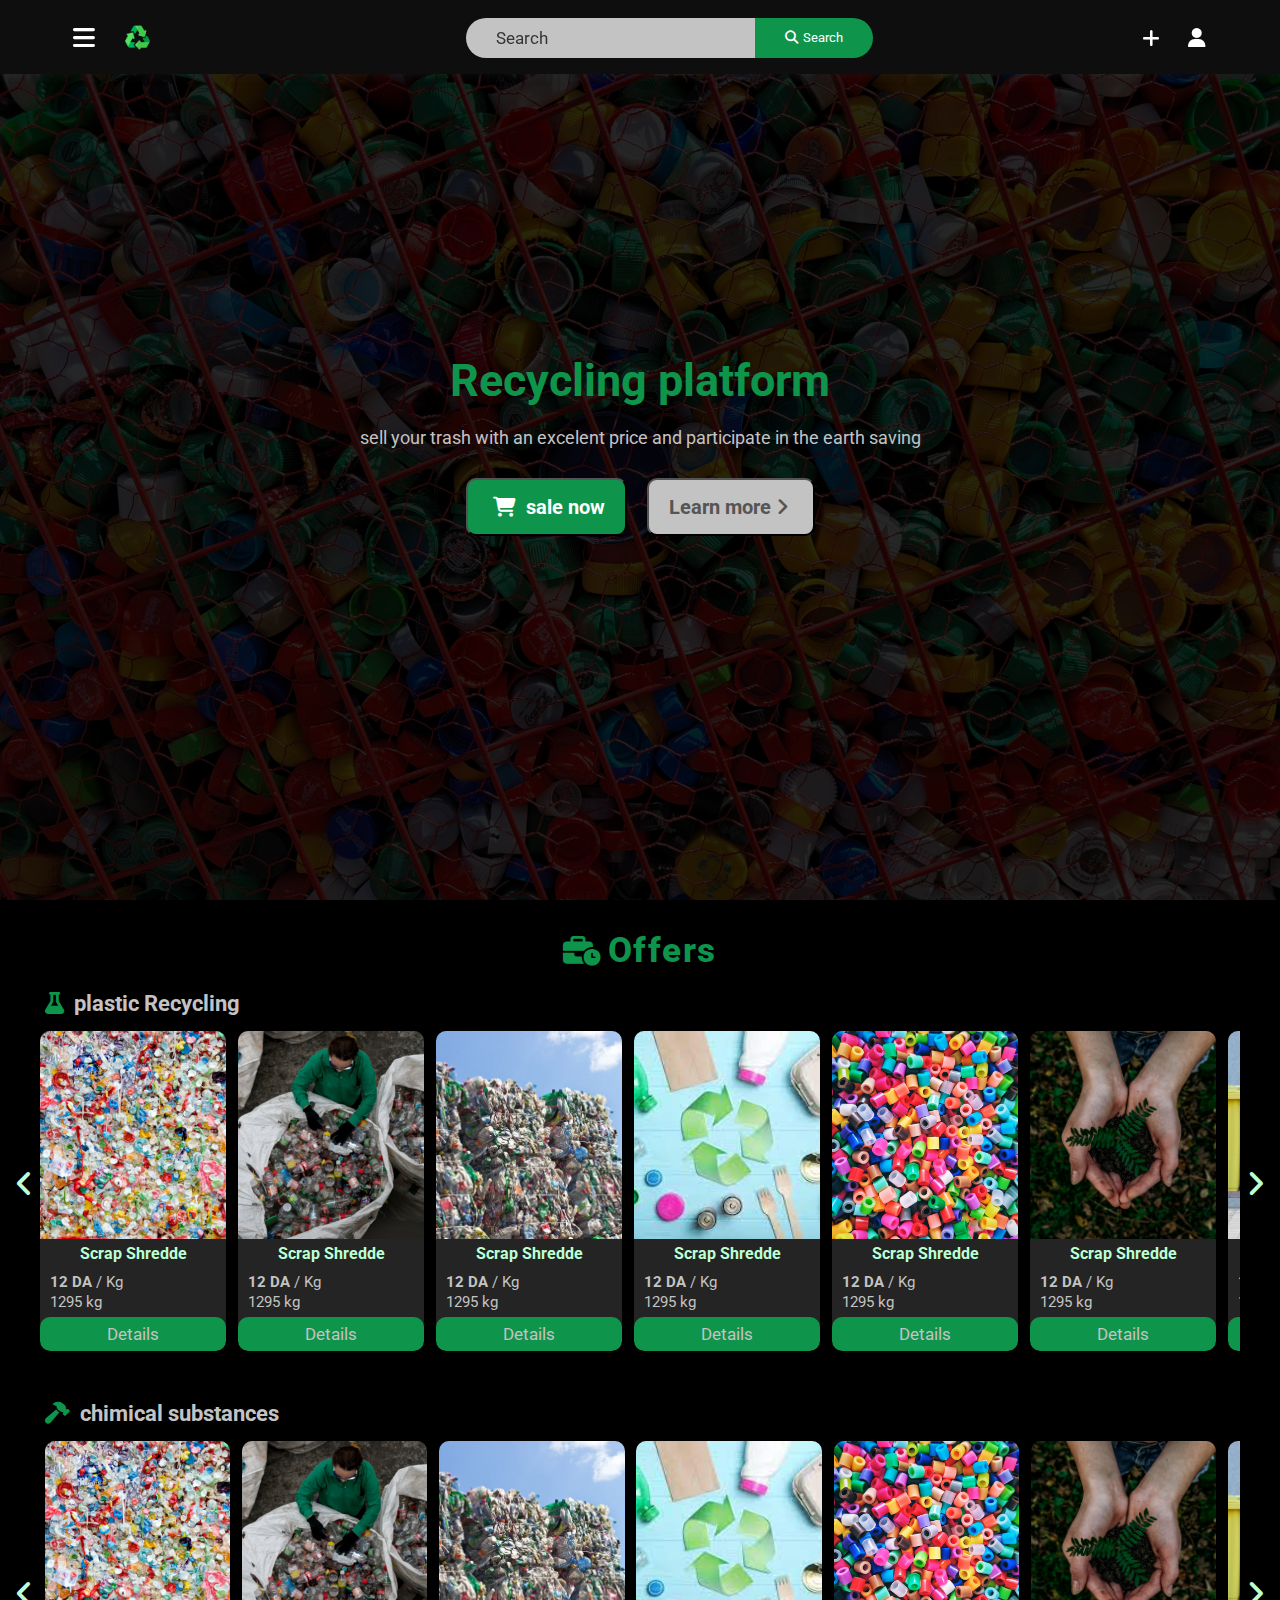
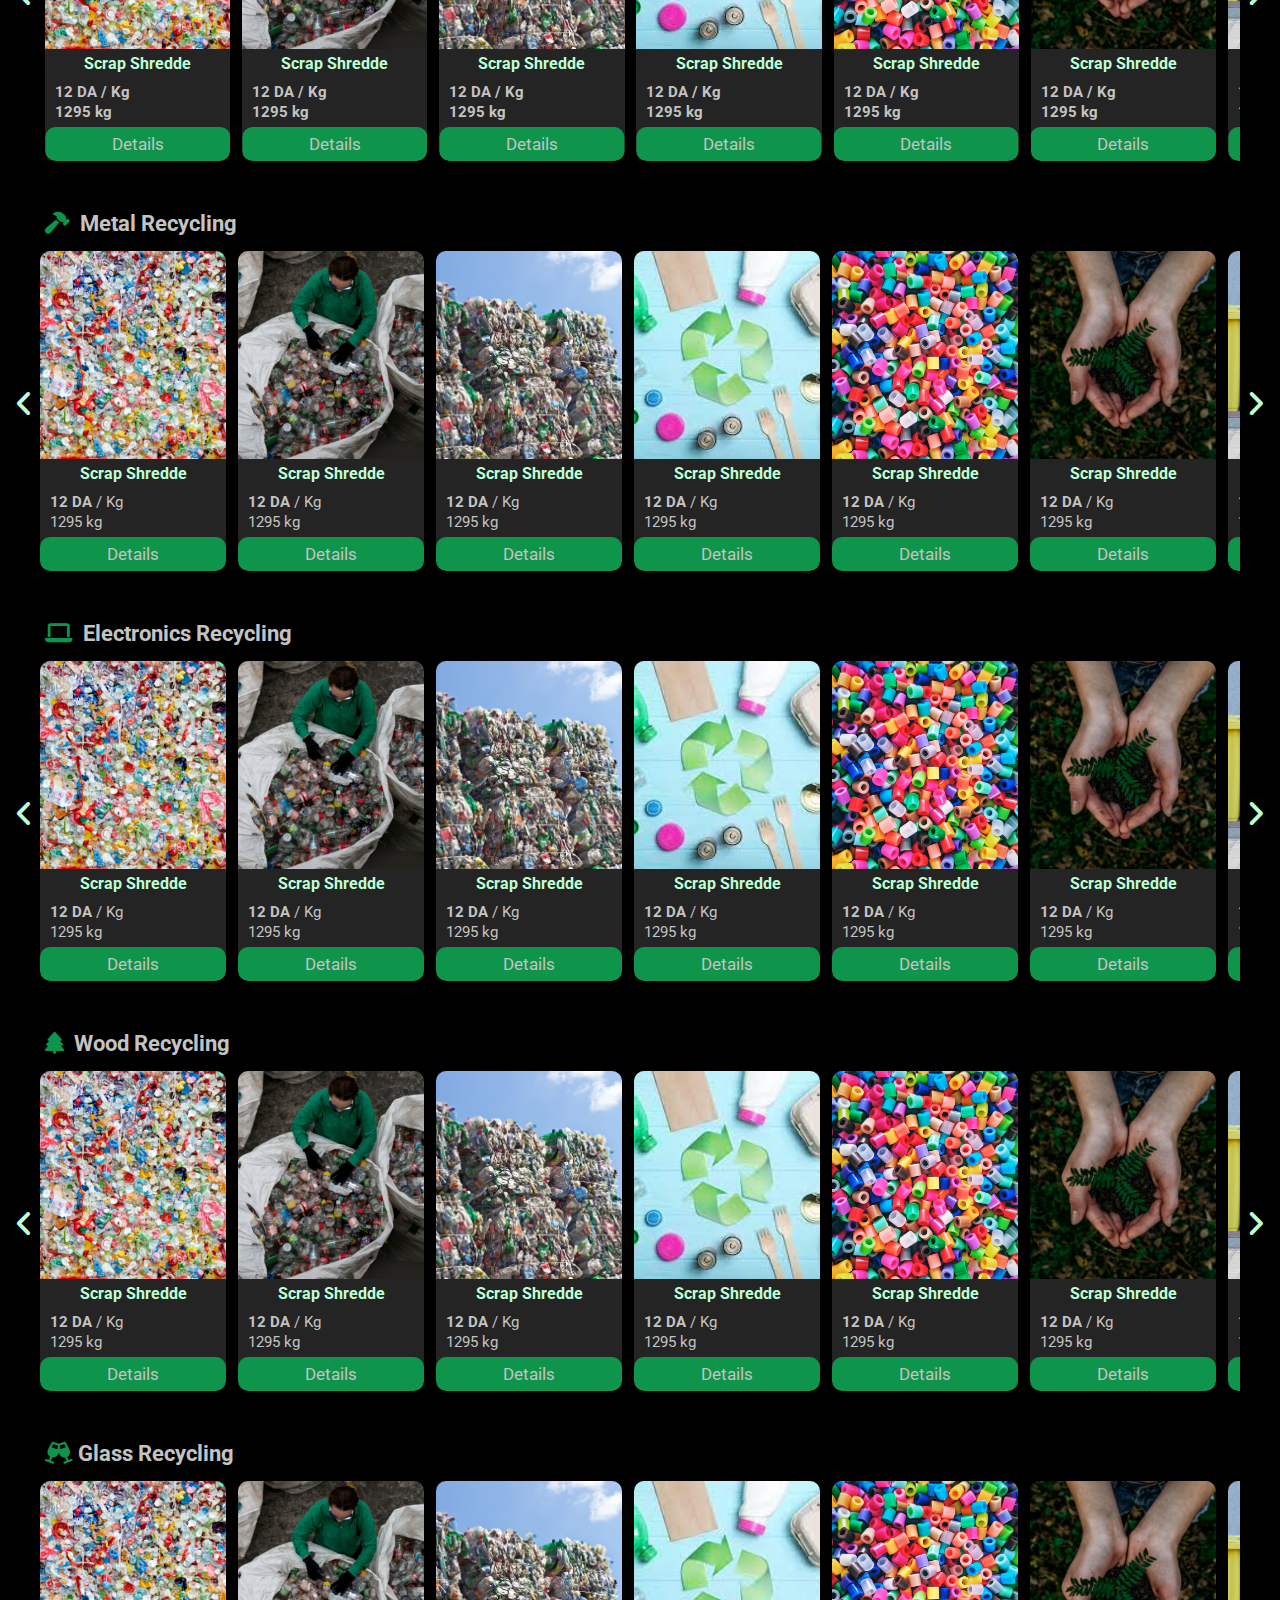
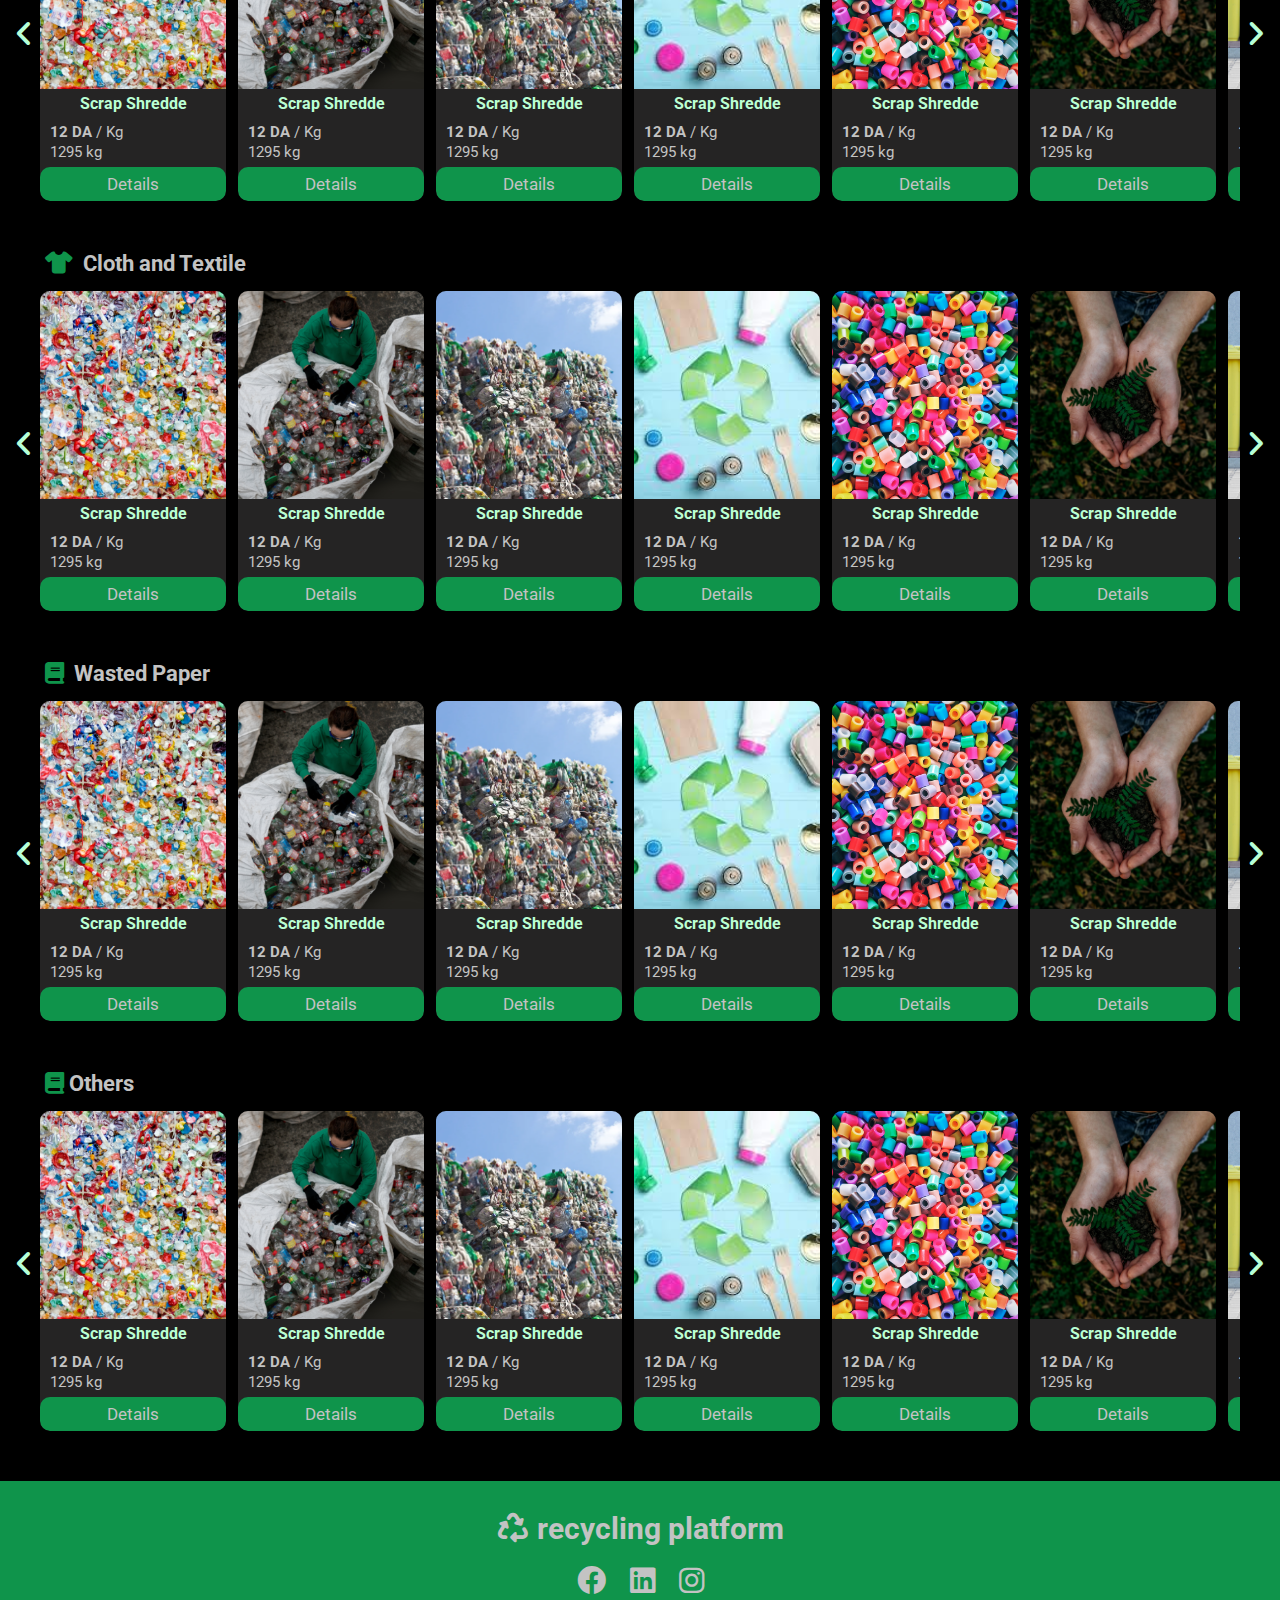
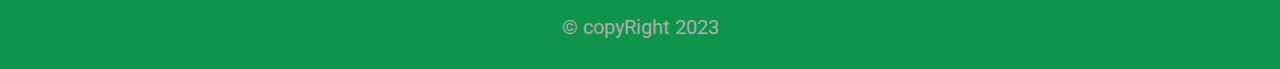
<file: index.html>
<!DOCTYPE html>
<html lang="en">
  <head>
    <meta charset="UTF-8" />
    <meta http-equiv="X-UA-Compatible" content="IE=edge" />
    <meta name="viewport" content="width=device-width, initial-scale=1.0" />
    <link rel="stylesheet" href="./Css/all.min.css" />
    <link rel="stylesheet" href="./Css/all.css" />
    <link rel="stylesheet" href="./Css/style.css" />
    <link rel="stylesheet" href="./Css/regular.css" />
    <link rel="preconnect" href="https://fonts.googleapis.com" />
    <link rel="preconnect" href="https://fonts.gstatic.com" crossorigin />
    <link
      href="https://fonts.googleapis.com/css2?family=Cairo:wght@300;400;500;600;700;900&family=Jomhuria&family=Open+Sans:ital,wght@0,300;0,500;0,700;0,800;1,400;1,800&family=Poppins:ital,wght@0,200;0,500;0,700;0,800;1,100;1,300&family=Roboto:ital,wght@0,100;0,400;0,500;0,700;0,900;1,100;1,300;1,400;1,500;1,700&family=Work+Sans:ital,wght@0,100;0,300;0,400;0,500;1,500;1,700;1,900&display=swap"
      rel="stylesheet"
    />
    <link rel="icon" href="./Imeges/recycle-symbol.png" />
    <title>E-commerce</title>
    <script src="main.js" defer></script>
  </head>
  <body>
    <div class="parentLoeder">
      <img src="./Imeges/1491.gif" alt="" />
    </div>
    <section class="navabr">
      <nav class="nav">
        <div class="container">
          <div class="logo">
            <i class="fa-solid fa-bars" id="fa-bars"></i>
            <img src="./Imeges/recycle-symbol.png" alt="" />
          </div>
          <div class="search">
            <input id="Search" type="text" placeholder="Search" />
            <button>
              <i class="fa-sharp fa-solid fa-magnifying-glass"></i>Search
            </button>
          </div>
          <div class="left-Icons">
            <i
              id="fa-magnifying-glass"
              class="fa-sharp fa-solid fa-magnifying-glass"
            ></i>
            <i class="fa-solid fa-plus"></i>
            <!-- <i class="fa-solid fa-cart-shopping"></i> -->
            <i class="fa-solid fa-user"></i>
          </div>
        </div>
        <!-- start list -->
        <div class="categoriesList" id="categoriesList">
          <div class="container">
            <div class="nav">
              <img src="./Imeges/recycle-symbol.png" alt="" />
              <i class="fa-solid fa-x"></i>
            </div>
            <div class="probCon">
              <ul class="prob" id="fa-magnifying-glass">
                <li>features</li>
                <li>
                  <i class="fa-solid fa-user-plus"></i> <a href="">register</a>
                </li>
                <li>
                  <i class="fa-solid fa-plus"></i>
                  <a href="">Add an announce</a>
                </li>
                <li class="search" id="fa-magnifying-glass">
                  <i class="fa-sharp fa-solid fa-magnifying-glass"></i>
                  <a id="fa-magnifying-glass" href="#fa-magnifying-glass"
                    >Search</a
                  >
                </li>
              </ul>
              <!-- <ul class="prob">
                <li>language</li>
                <li>English</li>
                <li>frensh</li>
                <li>arabic</li>
              </ul> -->
              <ul class="prob">
                <li>categories</li>
                <li>
                  <i class="fa-solid fa-book"></i>
                  <a href="#Paper">Wasted Paper </a>
                </li>
                <li>
                  <i class="fa-solid fa-vial"></i>
                  <a href="#chimical"> chimical substances </a>
                </li>
                <li>
                  <i class="fa-solid fa-flask"></i>
                  <a href="#plastic">plastic </a>
                </li>
                <li>
                  <i class="fa-solid fa-hammer"></i>
                  <a href="#Metal">Metal </a>
                </li>
                <li>
                  <i class="fa-solid fa-laptop"></i
                  ><a href="#Electronics">Electronics </a>
                </li>
                <li>
                  <i class="fa-sharp fa-solid fa-tree"></i
                  ><a href="#Wood">Wood </a>
                </li>
                <li>
                  <i class="fa-solid fa-champagne-glasses"></i>
                  <a href="#Glass">Glass </a>
                </li>
                <li>
                  <i class="fa-sharp fa-solid fa-shirt"></i
                  ><a href="#Cloth">Cloth and Textile</a>
                </li>
                <li>
                  <i class="fa-solid fa-wand-magic-sparkles"></i
                  ><a href="#Others">Others</a>
                </li>
              </ul>
              <ul class="prob">
                <li>Help and setting</li>
                <li>
                  <a href="./learnMore.html">Become a Recycling Expert</a>
                </li>
                <li><a href="">do you have a problem?</a></li>
                <li><a href="">Contact Us </a></li>
              </ul>
            </div>
          </div>
        </div>
        <ul class="recomendation" id="recomendation">
          <h2>Search by category</h2>
          <div class="search">
            <input id="Search" type="text" placeholder="Search" />
            <button>
              <i class="fa-sharp fa-solid fa-magnifying-glass"></i>
              <p>Search</p>
            </button>
          </div>
          <li>
            <i class="fa-sharp fa-solid fa-book"></i>
            <a href="#Paper">Wasted Paper </a>
          </li>
          <li>
            <i class="fa-solid fa-vial"></i>
            <a href="#chimical"> chimical substances </a>
          </li>
          <li>
            <i class="fa-solid fa-flask"></i>
            <a href="#plastic">plastic Recycling</a>
          </li>
          <li>
            <i class="fa-solid fa-hammer"></i>
            <a href="#Metal">Metal Recycling</a>
          </li>
          <li>
            <i class="fa-solid fa-laptop"></i
            ><a href="#Electronics">Electronics Recycling</a>
          </li>
          <li>
            <i class="fa-sharp fa-solid fa-tree"></i
            ><a href="#Wood">Wood Recycling</a>
          </li>
          <li>
            <i class="fa-solid fa-champagne-glasses"></i>
            <a href="#Glass">Glass Recycling</a>
          </li>
          <li>
            <i class="fa-sharp fa-solid fa-shirt"></i
            ><a href="#Cloth">Cloth and Textile</a>
          </li>
          <li>
            <i class="fa-solid fa-wand-magic-sparkles"></i
            ><a href="#Others">Others</a>
          </li>
        </ul>
      </nav>
    </section>
    <!-- End navBAr -->
    <!-- Start landing page -->
    <div class="landing">
      <div class="container">
        <div class="info">
          <h2>Recycling platform</h2>
          <p class="description">
            sell your trash with an excelent price and participate in the earth
            saving
          </p>
          <div class="btn">
            <button class="buy">
              <i class="fa-solid fa-cart-shopping"></i> <a href="#">sale now</a>
            </button>
            <button class="more">
              <a href="./learnMore.html">Learn more</a
              ><i class="fa-solid fa-angle-right"></i>
            </button>
          </div>
        </div>
      </div>
    </div>
    <!-- End landing page -->
    <!-- start mainPage -->
    <div class="mainCard">
      <h2><i class="fa-solid fa-business-time"></i>offers</h2>
      <section class="mainPage" id="plastic">
        <div class="icon right"><i class="fa-solid fa-angle-right"></i></div>
        <div class="icon left"><i class="fa-solid fa-angle-left"></i></div>
        <div class="bigCard">
          <h2><i class="fa-solid fa-flask"></i> plastic Recycling</h2>
          <div class="card" id="plastic">
            <a class="box" href="./product.html">
              <img src="Imeges/marc-newberry-9vcEn3BJyy8-unsplash.jpg" alt="" />
              <div class="more">
                <h3>Scrap Shredde</h3>
                <p><span>12 DA</span> / Kg</p>
                <p>1295 kg</p>
              </div>
              <button>Details</button>
            </a>
            <a class="box" href="./product.html">
              <img
                src="Imeges/8B478376-3727-406A-944F-645DC1B01AAA-606x303.png"
                alt=""
              />
              <div class="more">
                <h3>Scrap Shredde</h3>
                <p><span>12 DA</span> / Kg</p>
                <p>1295 kg</p>
              </div>
              <button>Details</button>
            </a>
            <a class="box" href="./product.html">
              <img src="Imeges/98-plastic-roundup.webp" alt="" />

              <!-- <i class="fa-solid fa-heart fully"></i>
                <i class="fa-regular fa-heart empty"></i>
                <i class="fa-regular fa-bookmark emptySave"></i>
                <i class="fa-solid fa-bookmark fullSave"></i> -->
              <div class="more">
                <h3>Scrap Shredde</h3>
                <p><span>12 DA</span> / Kg</p>
                <p>1295 kg</p>
              </div>
              <button>Details</button>
            </a>
            <a class="box" href="./product.html">
              <img src="Imeges/download.jpg" alt="" />

              <!-- <i class="fa-solid fa-heart fully"></i>
                <i class="fa-regular fa-heart empty"></i>
                <i class="fa-regular fa-bookmark emptySave"></i>
                <i class="fa-solid fa-bookmark fullSave"></i> -->
              <div class="more">
                <h3>Scrap Shredde</h3>
                <p><span>12 DA</span> / Kg</p>
                <p>1295 kg</p>
              </div>
              <button>Details</button>
            </a>
            <a class="box" href="./product.html">
              <img src="Imeges/sigmund-dBu3wq2O5SM-unsplash.jpg" alt="" />

              <!-- <i class="fa-solid fa-heart fully"></i>
                <i class="fa-regular fa-heart empty"></i>
                <i class="fa-regular fa-bookmark emptySave"></i>
                <i class="fa-solid fa-bookmark fullSave"></i> -->
              <div class="more">
                <h3>Scrap Shredde</h3>
                <p><span>12 DA</span> / Kg</p>
                <p>1295 kg</p>
              </div>
              <button>Details</button>
            </a>
            <a class="box" href="./product.html">
              <img src="Imeges/noah-buscher-x8ZStukS2PM-unsplash.jpg" alt="" />

              <!-- <i class="fa-solid fa-heart fully"></i>
                <i class="fa-regular fa-heart empty"></i>
                <i class="fa-regular fa-bookmark emptySave"></i>
                <i class="fa-solid fa-bookmark fullSave"></i> -->
              <div class="more">
                <h3>Scrap Shredde</h3>
                <p><span>12 DA</span> / Kg</p>
                <p>1295 kg</p>
              </div>
              <button>Details</button>
            </a>
            <a class="box" href="./product.html">
              <img
                src="Imeges/pawel-czerwinski-RkIsyD_AVvc-unsplash.jpg"
                alt=""
              />

              <!-- <i class="fa-solid fa-heart fully"></i>
                <i class="fa-regular fa-heart empty"></i>
                <i class="fa-regular fa-bookmark emptySave"></i>
                <i class="fa-solid fa-bookmark fullSave"></i> -->
              <div class="more">
                <h3>Scrap Shredde</h3>
                <p><span>12 DA</span> / Kg</p>
                <p>1295 kg</p>
              </div>
              <button>Details</button>
            </a>
            <a class="box" href="./product.html">
              <img
                src="Imeges/killari-hotaru-6ZGEQb-CxIo-unsplash.jpg"
                alt=""
              />

              <!-- <i class="fa-solid fa-heart fully"></i>
                <i class="fa-regular fa-heart empty"></i>
                <i class="fa-regular fa-bookmark emptySave"></i>
                <i class="fa-solid fa-bookmark fullSave"></i> -->
              <div class="more">
                <h3>Scrap Shredde</h3>
                <p><span>12 DA</span> / Kg</p>
                <p>1295 kg</p>
              </div>
              <button>Details</button>
            </a>
          </div>
        </div>
      </section>
      <section class="mainPage" id="chimical">
        <div class="icon right"><i class="fa-solid fa-angle-right"></i></div>
        <div class="icon left"><i class="fa-solid fa-angle-left"></i></div>
        <div class="bigCard">
          <h2><i class="fa-solid fa-hammer"></i> chimical substances<h2>
          <div class="card" id="plastic">
            <a class="box" href="./product.html">
              <img src="Imeges/marc-newberry-9vcEn3BJyy8-unsplash.jpg" alt="" />
              <div class="more">
                <h3>Scrap Shredde</h3>
                <p><span>12 DA</span> / Kg</p>
                <p>1295 kg</p>
              </div>
              <button>Details</button>
            </a>
            <a class="box" href="./product.html">
              <img
                src="Imeges/8B478376-3727-406A-944F-645DC1B01AAA-606x303.png"
                alt=""
              />
              <div class="more">
                <h3>Scrap Shredde</h3>
                <p><span>12 DA</span> / Kg</p>
                <p>1295 kg</p>
              </div>
              <button>Details</button>
            </a>
            <a class="box" href="./product.html">
              <img src="Imeges/98-plastic-roundup.webp" alt="" />

              <!-- <i class="fa-solid fa-heart fully"></i>
                <i class="fa-regular fa-heart empty"></i>
                <i class="fa-regular fa-bookmark emptySave"></i>
                <i class="fa-solid fa-bookmark fullSave"></i> -->
              <div class="more">
                <h3>Scrap Shredde</h3>
                <p><span>12 DA</span> / Kg</p>
                <p>1295 kg</p>
              </div>
              <button>Details</button>
            </a>
            <a class="box" href="./product.html">
              <img src="Imeges/download.jpg" alt="" />

              <!-- <i class="fa-solid fa-heart fully"></i>
                <i class="fa-regular fa-heart empty"></i>
                <i class="fa-regular fa-bookmark emptySave"></i>
                <i class="fa-solid fa-bookmark fullSave"></i> -->
              <div class="more">
                <h3>Scrap Shredde</h3>
                <p><span>12 DA</span> / Kg</p>
                <p>1295 kg</p>
              </div>
              <button>Details</button>
            </a>
            <a class="box" href="./product.html">
              <img src="Imeges/sigmund-dBu3wq2O5SM-unsplash.jpg" alt="" />

              <!-- <i class="fa-solid fa-heart fully"></i>
                <i class="fa-regular fa-heart empty"></i>
                <i class="fa-regular fa-bookmark emptySave"></i>
                <i class="fa-solid fa-bookmark fullSave"></i> -->
              <div class="more">
                <h3>Scrap Shredde</h3>
                <p><span>12 DA</span> / Kg</p>
                <p>1295 kg</p>
              </div>
              <button>Details</button>
            </a>
            <a class="box" href="./product.html">
              <img src="Imeges/noah-buscher-x8ZStukS2PM-unsplash.jpg" alt="" />

              <!-- <i class="fa-solid fa-heart fully"></i>
                <i class="fa-regular fa-heart empty"></i>
                <i class="fa-regular fa-bookmark emptySave"></i>
                <i class="fa-solid fa-bookmark fullSave"></i> -->
              <div class="more">
                <h3>Scrap Shredde</h3>
                <p><span>12 DA</span> / Kg</p>
                <p>1295 kg</p>
              </div>
              <button>Details</button>
            </a>
            <a class="box" href="./product.html">
              <img
                src="Imeges/pawel-czerwinski-RkIsyD_AVvc-unsplash.jpg"
                alt=""
              />

              <!-- <i class="fa-solid fa-heart fully"></i>
                <i class="fa-regular fa-heart empty"></i>
                <i class="fa-regular fa-bookmark emptySave"></i>
                <i class="fa-solid fa-bookmark fullSave"></i> -->
              <div class="more">
                <h3>Scrap Shredde</h3>
                <p><span>12 DA</span> / Kg</p>
                <p>1295 kg</p>
              </div>
              <button>Details</button>
            </a>
            <a class="box" href="./product.html">
              <img
                src="Imeges/killari-hotaru-6ZGEQb-CxIo-unsplash.jpg"
                alt=""
              />

              <!-- <i class="fa-solid fa-heart fully"></i>
                <i class="fa-regular fa-heart empty"></i>
                <i class="fa-regular fa-bookmark emptySave"></i>
                <i class="fa-solid fa-bookmark fullSave"></i> -->
              <div class="more">
                <h3>Scrap Shredde</h3>
                <p><span>12 DA</span> / Kg</p>
                <p>1295 kg</p>
              </div>
              <button>Details</button>
            </a>
          </div>
        </div>
      </section>
      <section class="mainPage" id="Metal">
        <div class="icon right"><i class="fa-solid fa-angle-right"></i></div>
        <div class="icon left"><i class="fa-solid fa-angle-left"></i></div>
        <div class="bigCard">
          <h2><i class="fa-solid fa-hammer"></i> Metal Recycling</h2>
          <div class="card" id="plastic">
            <a class="box" href="./product.html">
              <img src="Imeges/marc-newberry-9vcEn3BJyy8-unsplash.jpg" alt="" />
              <div class="more">
                <h3>Scrap Shredde</h3>
                <p><span>12 DA</span> / Kg</p>
                <p>1295 kg</p>
              </div>
              <button>Details</button>
            </a>
            <a class="box" href="./product.html">
              <img
                src="Imeges/8B478376-3727-406A-944F-645DC1B01AAA-606x303.png"
                alt=""
              />
              <div class="more">
                <h3>Scrap Shredde</h3>
                <p><span>12 DA</span> / Kg</p>
                <p>1295 kg</p>
              </div>
              <button>Details</button>
            </a>
            <a class="box" href="./product.html">
              <img src="Imeges/98-plastic-roundup.webp" alt="" />

              <!-- <i class="fa-solid fa-heart fully"></i>
                <i class="fa-regular fa-heart empty"></i>
                <i class="fa-regular fa-bookmark emptySave"></i>
                <i class="fa-solid fa-bookmark fullSave"></i> -->
              <div class="more">
                <h3>Scrap Shredde</h3>
                <p><span>12 DA</span> / Kg</p>
                <p>1295 kg</p>
              </div>
              <button>Details</button>
            </a>
            <a class="box" href="./product.html">
              <img src="Imeges/download.jpg" alt="" />

              <!-- <i class="fa-solid fa-heart fully"></i>
                <i class="fa-regular fa-heart empty"></i>
                <i class="fa-regular fa-bookmark emptySave"></i>
                <i class="fa-solid fa-bookmark fullSave"></i> -->
              <div class="more">
                <h3>Scrap Shredde</h3>
                <p><span>12 DA</span> / Kg</p>
                <p>1295 kg</p>
              </div>
              <button>Details</button>
            </a>
            <a class="box" href="./product.html">
              <img src="Imeges/sigmund-dBu3wq2O5SM-unsplash.jpg" alt="" />

              <!-- <i class="fa-solid fa-heart fully"></i>
                <i class="fa-regular fa-heart empty"></i>
                <i class="fa-regular fa-bookmark emptySave"></i>
                <i class="fa-solid fa-bookmark fullSave"></i> -->
              <div class="more">
                <h3>Scrap Shredde</h3>
                <p><span>12 DA</span> / Kg</p>
                <p>1295 kg</p>
              </div>
              <button>Details</button>
            </a>
            <a class="box" href="./product.html">
              <img src="Imeges/noah-buscher-x8ZStukS2PM-unsplash.jpg" alt="" />

              <!-- <i class="fa-solid fa-heart fully"></i>
                <i class="fa-regular fa-heart empty"></i>
                <i class="fa-regular fa-bookmark emptySave"></i>
                <i class="fa-solid fa-bookmark fullSave"></i> -->
              <div class="more">
                <h3>Scrap Shredde</h3>
                <p><span>12 DA</span> / Kg</p>
                <p>1295 kg</p>
              </div>
              <button>Details</button>
            </a>
            <a class="box" href="./product.html">
              <img
                src="Imeges/pawel-czerwinski-RkIsyD_AVvc-unsplash.jpg"
                alt=""
              />

              <!-- <i class="fa-solid fa-heart fully"></i>
                <i class="fa-regular fa-heart empty"></i>
                <i class="fa-regular fa-bookmark emptySave"></i>
                <i class="fa-solid fa-bookmark fullSave"></i> -->
              <div class="more">
                <h3>Scrap Shredde</h3>
                <p><span>12 DA</span> / Kg</p>
                <p>1295 kg</p>
              </div>
              <button>Details</button>
            </a>
            <a class="box" href="./product.html">
              <img
                src="Imeges/killari-hotaru-6ZGEQb-CxIo-unsplash.jpg"
                alt=""
              />

              <!-- <i class="fa-solid fa-heart fully"></i>
                <i class="fa-regular fa-heart empty"></i>
                <i class="fa-regular fa-bookmark emptySave"></i>
                <i class="fa-solid fa-bookmark fullSave"></i> -->
              <div class="more">
                <h3>Scrap Shredde</h3>
                <p><span>12 DA</span> / Kg</p>
                <p>1295 kg</p>
              </div>
              <button>Details</button>
            </a>
          </div>
        </div>
      </section>
      <section class="mainPage" id="Electronics">
        <div class="icon right"><i class="fa-solid fa-angle-right"></i></div>
        <div class="icon left"><i class="fa-solid fa-angle-left"></i></div>
        <div class="bigCard">
          <h2><i class="fa-solid fa-laptop"></i> Electronics Recycling</h2>

          <div class="card" id="plastic">
            <a class="box" href="./product.html">
              <img src="Imeges/marc-newberry-9vcEn3BJyy8-unsplash.jpg" alt="" />
              <div class="more">
                <h3>Scrap Shredde</h3>
                <p><span>12 DA</span> / Kg</p>
                <p>1295 kg</p>
              </div>
              <button>Details</button>
            </a>
            <a class="box" href="./product.html">
              <img
                src="Imeges/8B478376-3727-406A-944F-645DC1B01AAA-606x303.png"
                alt=""
              />
              <div class="more">
                <h3>Scrap Shredde</h3>
                <p><span>12 DA</span> / Kg</p>
                <p>1295 kg</p>
              </div>
              <button>Details</button>
            </a>
            <a class="box" href="./product.html">
              <img src="Imeges/98-plastic-roundup.webp" alt="" />

              <!-- <i class="fa-solid fa-heart fully"></i>
                <i class="fa-regular fa-heart empty"></i>
                <i class="fa-regular fa-bookmark emptySave"></i>
                <i class="fa-solid fa-bookmark fullSave"></i> -->
              <div class="more">
                <h3>Scrap Shredde</h3>
                <p><span>12 DA</span> / Kg</p>
                <p>1295 kg</p>
              </div>
              <button>Details</button>
            </a>
            <a class="box" href="./product.html">
              <img src="Imeges/download.jpg" alt="" />

              <!-- <i class="fa-solid fa-heart fully"></i>
                <i class="fa-regular fa-heart empty"></i>
                <i class="fa-regular fa-bookmark emptySave"></i>
                <i class="fa-solid fa-bookmark fullSave"></i> -->
              <div class="more">
                <h3>Scrap Shredde</h3>
                <p><span>12 DA</span> / Kg</p>
                <p>1295 kg</p>
              </div>
              <button>Details</button>
            </a>
            <a class="box" href="./product.html">
              <img src="Imeges/sigmund-dBu3wq2O5SM-unsplash.jpg" alt="" />

              <!-- <i class="fa-solid fa-heart fully"></i>
                <i class="fa-regular fa-heart empty"></i>
                <i class="fa-regular fa-bookmark emptySave"></i>
                <i class="fa-solid fa-bookmark fullSave"></i> -->
              <div class="more">
                <h3>Scrap Shredde</h3>
                <p><span>12 DA</span> / Kg</p>
                <p>1295 kg</p>
              </div>
              <button>Details</button>
            </a>
            <a class="box" href="./product.html">
              <img src="Imeges/noah-buscher-x8ZStukS2PM-unsplash.jpg" alt="" />

              <!-- <i class="fa-solid fa-heart fully"></i>
                <i class="fa-regular fa-heart empty"></i>
                <i class="fa-regular fa-bookmark emptySave"></i>
                <i class="fa-solid fa-bookmark fullSave"></i> -->
              <div class="more">
                <h3>Scrap Shredde</h3>
                <p><span>12 DA</span> / Kg</p>
                <p>1295 kg</p>
              </div>
              <button>Details</button>
            </a>
            <a class="box" href="./product.html">
              <img
                src="Imeges/pawel-czerwinski-RkIsyD_AVvc-unsplash.jpg"
                alt=""
              />

              <!-- <i class="fa-solid fa-heart fully"></i>
                <i class="fa-regular fa-heart empty"></i>
                <i class="fa-regular fa-bookmark emptySave"></i>
                <i class="fa-solid fa-bookmark fullSave"></i> -->
              <div class="more">
                <h3>Scrap Shredde</h3>
                <p><span>12 DA</span> / Kg</p>
                <p>1295 kg</p>
              </div>
              <button>Details</button>
            </a>
            <a class="box" href="./product.html">
              <img
                src="Imeges/killari-hotaru-6ZGEQb-CxIo-unsplash.jpg"
                alt=""
              />

              <!-- <i class="fa-solid fa-heart fully"></i>
                <i class="fa-regular fa-heart empty"></i>
                <i class="fa-regular fa-bookmark emptySave"></i>
                <i class="fa-solid fa-bookmark fullSave"></i> -->
              <div class="more">
                <h3>Scrap Shredde</h3>
                <p><span>12 DA</span> / Kg</p>
                <p>1295 kg</p>
              </div>
              <button>Details</button>
            </a>
          </div>
        </div>
      </section>
      <section class="mainPage" id="Wood">
        <div class="icon right"><i class="fa-solid fa-angle-right"></i></div>
        <div class="icon left"><i class="fa-solid fa-angle-left"></i></div>
        <div class="bigCard">
          <h2><i class="fa-sharp fa-solid fa-tree"></i> Wood Recycling</h2>

          <div class="card" id="plastic">
            <a class="box" href="./product.html">
              <img src="Imeges/marc-newberry-9vcEn3BJyy8-unsplash.jpg" alt="" />
              <div class="more">
                <h3>Scrap Shredde</h3>
                <p><span>12 DA</span> / Kg</p>
                <p>1295 kg</p>
              </div>
              <button>Details</button>
            </a>
            <a class="box" href="./product.html">
              <img
                src="Imeges/8B478376-3727-406A-944F-645DC1B01AAA-606x303.png"
                alt=""
              />
              <div class="more">
                <h3>Scrap Shredde</h3>
                <p><span>12 DA</span> / Kg</p>
                <p>1295 kg</p>
              </div>
              <button>Details</button>
            </a>
            <a class="box" href="./product.html">
              <img src="Imeges/98-plastic-roundup.webp" alt="" />

              <!-- <i class="fa-solid fa-heart fully"></i>
                <i class="fa-regular fa-heart empty"></i>
                <i class="fa-regular fa-bookmark emptySave"></i>
                <i class="fa-solid fa-bookmark fullSave"></i> -->
              <div class="more">
                <h3>Scrap Shredde</h3>
                <p><span>12 DA</span> / Kg</p>
                <p>1295 kg</p>
              </div>
              <button>Details</button>
            </a>
            <a class="box" href="./product.html">
              <img src="Imeges/download.jpg" alt="" />

              <!-- <i class="fa-solid fa-heart fully"></i>
                <i class="fa-regular fa-heart empty"></i>
                <i class="fa-regular fa-bookmark emptySave"></i>
                <i class="fa-solid fa-bookmark fullSave"></i> -->
              <div class="more">
                <h3>Scrap Shredde</h3>
                <p><span>12 DA</span> / Kg</p>
                <p>1295 kg</p>
              </div>
              <button>Details</button>
            </a>
            <a class="box" href="./product.html">
              <img src="Imeges/sigmund-dBu3wq2O5SM-unsplash.jpg" alt="" />

              <!-- <i class="fa-solid fa-heart fully"></i>
                <i class="fa-regular fa-heart empty"></i>
                <i class="fa-regular fa-bookmark emptySave"></i>
                <i class="fa-solid fa-bookmark fullSave"></i> -->
              <div class="more">
                <h3>Scrap Shredde</h3>
                <p><span>12 DA</span> / Kg</p>
                <p>1295 kg</p>
              </div>
              <button>Details</button>
            </a>
            <a class="box" href="./product.html">
              <img src="Imeges/noah-buscher-x8ZStukS2PM-unsplash.jpg" alt="" />

              <!-- <i class="fa-solid fa-heart fully"></i>
                <i class="fa-regular fa-heart empty"></i>
                <i class="fa-regular fa-bookmark emptySave"></i>
                <i class="fa-solid fa-bookmark fullSave"></i> -->
              <div class="more">
                <h3>Scrap Shredde</h3>
                <p><span>12 DA</span> / Kg</p>
                <p>1295 kg</p>
              </div>
              <button>Details</button>
            </a>
            <a class="box" href="./product.html">
              <img
                src="Imeges/pawel-czerwinski-RkIsyD_AVvc-unsplash.jpg"
                alt=""
              />

              <!-- <i class="fa-solid fa-heart fully"></i>
                <i class="fa-regular fa-heart empty"></i>
                <i class="fa-regular fa-bookmark emptySave"></i>
                <i class="fa-solid fa-bookmark fullSave"></i> -->
              <div class="more">
                <h3>Scrap Shredde</h3>
                <p><span>12 DA</span> / Kg</p>
                <p>1295 kg</p>
              </div>
              <button>Details</button>
            </a>
            <a class="box" href="./product.html">
              <img
                src="Imeges/killari-hotaru-6ZGEQb-CxIo-unsplash.jpg"
                alt=""
              />

              <!-- <i class="fa-solid fa-heart fully"></i>
                <i class="fa-regular fa-heart empty"></i>
                <i class="fa-regular fa-bookmark emptySave"></i>
                <i class="fa-solid fa-bookmark fullSave"></i> -->
              <div class="more">
                <h3>Scrap Shredde</h3>
                <p><span>12 DA</span> / Kg</p>
                <p>1295 kg</p>
              </div>
              <button>Details</button>
            </a>
          </div>
        </div>
      </section>
      <section class="mainPage" id="Glass">
        <div class="icon right"><i class="fa-solid fa-angle-right"></i></div>
        <div class="icon left"><i class="fa-solid fa-angle-left"></i></div>
        <div class="bigCard">
          <h2><i class="fa-solid fa-champagne-glasses"></i>Glass Recycling</h2>

          <div class="card" id="plastic">
            <a class="box" href="./product.html">
              <img src="Imeges/marc-newberry-9vcEn3BJyy8-unsplash.jpg" alt="" />
              <div class="more">
                <h3>Scrap Shredde</h3>
                <p><span>12 DA</span> / Kg</p>
                <p>1295 kg</p>
              </div>
              <button>Details</button>
            </a>
            <a class="box" href="./product.html">
              <img
                src="Imeges/8B478376-3727-406A-944F-645DC1B01AAA-606x303.png"
                alt=""
              />
              <div class="more">
                <h3>Scrap Shredde</h3>
                <p><span>12 DA</span> / Kg</p>
                <p>1295 kg</p>
              </div>
              <button>Details</button>
            </a>
            <a class="box" href="./product.html">
              <img src="Imeges/98-plastic-roundup.webp" alt="" />

              <!-- <i class="fa-solid fa-heart fully"></i>
                <i class="fa-regular fa-heart empty"></i>
                <i class="fa-regular fa-bookmark emptySave"></i>
                <i class="fa-solid fa-bookmark fullSave"></i> -->
              <div class="more">
                <h3>Scrap Shredde</h3>
                <p><span>12 DA</span> / Kg</p>
                <p>1295 kg</p>
              </div>
              <button>Details</button>
            </a>
            <a class="box" href="./product.html">
              <img src="Imeges/download.jpg" alt="" />

              <!-- <i class="fa-solid fa-heart fully"></i>
                <i class="fa-regular fa-heart empty"></i>
                <i class="fa-regular fa-bookmark emptySave"></i>
                <i class="fa-solid fa-bookmark fullSave"></i> -->
              <div class="more">
                <h3>Scrap Shredde</h3>
                <p><span>12 DA</span> / Kg</p>
                <p>1295 kg</p>
              </div>
              <button>Details</button>
            </a>
            <a class="box" href="./product.html">
              <img src="Imeges/sigmund-dBu3wq2O5SM-unsplash.jpg" alt="" />

              <!-- <i class="fa-solid fa-heart fully"></i>
                <i class="fa-regular fa-heart empty"></i>
                <i class="fa-regular fa-bookmark emptySave"></i>
                <i class="fa-solid fa-bookmark fullSave"></i> -->
              <div class="more">
                <h3>Scrap Shredde</h3>
                <p><span>12 DA</span> / Kg</p>
                <p>1295 kg</p>
              </div>
              <button>Details</button>
            </a>
            <a class="box" href="./product.html">
              <img src="Imeges/noah-buscher-x8ZStukS2PM-unsplash.jpg" alt="" />

              <!-- <i class="fa-solid fa-heart fully"></i>
                <i class="fa-regular fa-heart empty"></i>
                <i class="fa-regular fa-bookmark emptySave"></i>
                <i class="fa-solid fa-bookmark fullSave"></i> -->
              <div class="more">
                <h3>Scrap Shredde</h3>
                <p><span>12 DA</span> / Kg</p>
                <p>1295 kg</p>
              </div>
              <button>Details</button>
            </a>
            <a class="box" href="./product.html">
              <img
                src="Imeges/pawel-czerwinski-RkIsyD_AVvc-unsplash.jpg"
                alt=""
              />

              <!-- <i class="fa-solid fa-heart fully"></i>
                <i class="fa-regular fa-heart empty"></i>
                <i class="fa-regular fa-bookmark emptySave"></i>
                <i class="fa-solid fa-bookmark fullSave"></i> -->
              <div class="more">
                <h3>Scrap Shredde</h3>
                <p><span>12 DA</span> / Kg</p>
                <p>1295 kg</p>
              </div>
              <button>Details</button>
            </a>
            <a class="box" href="./product.html">
              <img
                src="Imeges/killari-hotaru-6ZGEQb-CxIo-unsplash.jpg"
                alt=""
              />

              <!-- <i class="fa-solid fa-heart fully"></i>
                <i class="fa-regular fa-heart empty"></i>
                <i class="fa-regular fa-bookmark emptySave"></i>
                <i class="fa-solid fa-bookmark fullSave"></i> -->
              <div class="more">
                <h3>Scrap Shredde</h3>
                <p><span>12 DA</span> / Kg</p>
                <p>1295 kg</p>
              </div>
              <button>Details</button>
            </a>
          </div>
        </div>
      </section>
      <section class="mainPage" id="Cloth">
        <div class="icon right"><i class="fa-solid fa-angle-right"></i></div>
        <div class="icon left"><i class="fa-solid fa-angle-left"></i></div>
        <div class="bigCard">
          <h2><i class="fa-sharp fa-solid fa-shirt"></i> Cloth and Textile</h2>

          <div class="card" id="plastic">
            <a class="box" href="./product.html">
              <img src="Imeges/marc-newberry-9vcEn3BJyy8-unsplash.jpg" alt="" />
              <div class="more">
                <h3>Scrap Shredde</h3>
                <p><span>12 DA</span> / Kg</p>
                <p>1295 kg</p>
              </div>
              <button>Details</button>
            </a>
            <a class="box" href="./product.html">
              <img
                src="Imeges/8B478376-3727-406A-944F-645DC1B01AAA-606x303.png"
                alt=""
              />
              <div class="more">
                <h3>Scrap Shredde</h3>
                <p><span>12 DA</span> / Kg</p>
                <p>1295 kg</p>
              </div>
              <button>Details</button>
            </a>
            <a class="box" href="./product.html">
              <img src="Imeges/98-plastic-roundup.webp" alt="" />

              <!-- <i class="fa-solid fa-heart fully"></i>
                <i class="fa-regular fa-heart empty"></i>
                <i class="fa-regular fa-bookmark emptySave"></i>
                <i class="fa-solid fa-bookmark fullSave"></i> -->
              <div class="more">
                <h3>Scrap Shredde</h3>
                <p><span>12 DA</span> / Kg</p>
                <p>1295 kg</p>
              </div>
              <button>Details</button>
            </a>
            <a class="box" href="./product.html">
              <img src="Imeges/download.jpg" alt="" />

              <!-- <i class="fa-solid fa-heart fully"></i>
                <i class="fa-regular fa-heart empty"></i>
                <i class="fa-regular fa-bookmark emptySave"></i>
                <i class="fa-solid fa-bookmark fullSave"></i> -->
              <div class="more">
                <h3>Scrap Shredde</h3>
                <p><span>12 DA</span> / Kg</p>
                <p>1295 kg</p>
              </div>
              <button>Details</button>
            </a>
            <a class="box" href="./product.html">
              <img src="Imeges/sigmund-dBu3wq2O5SM-unsplash.jpg" alt="" />

              <!-- <i class="fa-solid fa-heart fully"></i>
                <i class="fa-regular fa-heart empty"></i>
                <i class="fa-regular fa-bookmark emptySave"></i>
                <i class="fa-solid fa-bookmark fullSave"></i> -->
              <div class="more">
                <h3>Scrap Shredde</h3>
                <p><span>12 DA</span> / Kg</p>
                <p>1295 kg</p>
              </div>
              <button>Details</button>
            </a>
            <a class="box" href="./product.html">
              <img src="Imeges/noah-buscher-x8ZStukS2PM-unsplash.jpg" alt="" />

              <!-- <i class="fa-solid fa-heart fully"></i>
                <i class="fa-regular fa-heart empty"></i>
                <i class="fa-regular fa-bookmark emptySave"></i>
                <i class="fa-solid fa-bookmark fullSave"></i> -->
              <div class="more">
                <h3>Scrap Shredde</h3>
                <p><span>12 DA</span> / Kg</p>
                <p>1295 kg</p>
              </div>
              <button>Details</button>
            </a>
            <a class="box" href="./product.html">
              <img
                src="Imeges/pawel-czerwinski-RkIsyD_AVvc-unsplash.jpg"
                alt=""
              />

              <!-- <i class="fa-solid fa-heart fully"></i>
                <i class="fa-regular fa-heart empty"></i>
                <i class="fa-regular fa-bookmark emptySave"></i>
                <i class="fa-solid fa-bookmark fullSave"></i> -->
              <div class="more">
                <h3>Scrap Shredde</h3>
                <p><span>12 DA</span> / Kg</p>
                <p>1295 kg</p>
              </div>
              <button>Details</button>
            </a>
            <a class="box" href="./product.html">
              <img
                src="Imeges/killari-hotaru-6ZGEQb-CxIo-unsplash.jpg"
                alt=""
              />

              <!-- <i class="fa-solid fa-heart fully"></i>
                <i class="fa-regular fa-heart empty"></i>
                <i class="fa-regular fa-bookmark emptySave"></i>
                <i class="fa-solid fa-bookmark fullSave"></i> -->
              <div class="more">
                <h3>Scrap Shredde</h3>
                <p><span>12 DA</span> / Kg</p>
                <p>1295 kg</p>
              </div>
              <button>Details</button>
            </a>
          </div>
        </div>
      </section>
      <section class="mainPage" id="Paper">
        <div class="icon right"><i class="fa-solid fa-angle-right"></i></div>
        <div class="icon left"><i class="fa-solid fa-angle-left"></i></div>
        <div class="bigCard">
          <h2><i class="fa-sharp fa-solid fa-book"></i> Wasted Paper</h2>
          <div class="card" id="plastic">
            <a class="box" href="./product.html">
              <img src="Imeges/marc-newberry-9vcEn3BJyy8-unsplash.jpg" alt="" />
              <div class="more">
                <h3>Scrap Shredde</h3>
                <p><span>12 DA</span> / Kg</p>
                <p>1295 kg</p>
              </div>
              <button>Details</button>
            </a>
            <a class="box" href="./product.html">
              <img
                src="Imeges/8B478376-3727-406A-944F-645DC1B01AAA-606x303.png"
                alt=""
              />
              <div class="more">
                <h3>Scrap Shredde</h3>
                <p><span>12 DA</span> / Kg</p>
                <p>1295 kg</p>
              </div>
              <button>Details</button>
            </a>
            <a class="box" href="./product.html">
              <img src="Imeges/98-plastic-roundup.webp" alt="" />

              <!-- <i class="fa-solid fa-heart fully"></i>
                <i class="fa-regular fa-heart empty"></i>
                <i class="fa-regular fa-bookmark emptySave"></i>
                <i class="fa-solid fa-bookmark fullSave"></i> -->
              <div class="more">
                <h3>Scrap Shredde</h3>
                <p><span>12 DA</span> / Kg</p>
                <p>1295 kg</p>
              </div>
              <button>Details</button>
            </a>
            <a class="box" href="./product.html">
              <img src="Imeges/download.jpg" alt="" />

              <!-- <i class="fa-solid fa-heart fully"></i>
                <i class="fa-regular fa-heart empty"></i>
                <i class="fa-regular fa-bookmark emptySave"></i>
                <i class="fa-solid fa-bookmark fullSave"></i> -->
              <div class="more">
                <h3>Scrap Shredde</h3>
                <p><span>12 DA</span> / Kg</p>
                <p>1295 kg</p>
              </div>
              <button>Details</button>
            </a>
            <a class="box" href="./product.html">
              <img src="Imeges/sigmund-dBu3wq2O5SM-unsplash.jpg" alt="" />

              <!-- <i class="fa-solid fa-heart fully"></i>
                <i class="fa-regular fa-heart empty"></i>
                <i class="fa-regular fa-bookmark emptySave"></i>
                <i class="fa-solid fa-bookmark fullSave"></i> -->
              <div class="more">
                <h3>Scrap Shredde</h3>
                <p><span>12 DA</span> / Kg</p>
                <p>1295 kg</p>
              </div>
              <button>Details</button>
            </a>
            <a class="box" href="./product.html">
              <img src="Imeges/noah-buscher-x8ZStukS2PM-unsplash.jpg" alt="" />

              <!-- <i class="fa-solid fa-heart fully"></i>
                <i class="fa-regular fa-heart empty"></i>
                <i class="fa-regular fa-bookmark emptySave"></i>
                <i class="fa-solid fa-bookmark fullSave"></i> -->
              <div class="more">
                <h3>Scrap Shredde</h3>
                <p><span>12 DA</span> / Kg</p>
                <p>1295 kg</p>
              </div>
              <button>Details</button>
            </a>
            <a class="box" href="./product.html">
              <img
                src="Imeges/pawel-czerwinski-RkIsyD_AVvc-unsplash.jpg"
                alt=""
              />

              <!-- <i class="fa-solid fa-heart fully"></i>
                <i class="fa-regular fa-heart empty"></i>
                <i class="fa-regular fa-bookmark emptySave"></i>
                <i class="fa-solid fa-bookmark fullSave"></i> -->
              <div class="more">
                <h3>Scrap Shredde</h3>
                <p><span>12 DA</span> / Kg</p>
                <p>1295 kg</p>
              </div>
              <button>Details</button>
            </a>
            <a class="box" href="./product.html">
              <img
                src="Imeges/killari-hotaru-6ZGEQb-CxIo-unsplash.jpg"
                alt=""
              />

              <!-- <i class="fa-solid fa-heart fully"></i>
                <i class="fa-regular fa-heart empty"></i>
                <i class="fa-regular fa-bookmark emptySave"></i>
                <i class="fa-solid fa-bookmark fullSave"></i> -->
              <div class="more">
                <h3>Scrap Shredde</h3>
                <p><span>12 DA</span> / Kg</p>
                <p>1295 kg</p>
              </div>
              <button>Details</button>
            </a>
          </div>
        </div>
      </section>
      <section class="mainPage" id="Others">
        <div class="icon right"><i class="fa-solid fa-angle-right"></i></div>
        <div class="icon left"><i class="fa-solid fa-angle-left"></i></div>
        <div class="bigCard">
          <h2><i class="fa-sharp fa-solid fa-book"></i>Others</h2>
          <div class="card" id="plastic">
            <a class="box" href="./product.html">
              <img src="Imeges/marc-newberry-9vcEn3BJyy8-unsplash.jpg" alt="" />
              <div class="more">
                <h3>Scrap Shredde</h3>
                <p><span>12 DA</span> / Kg</p>
                <p>1295 kg</p>
              </div>
              <button>Details</button>
            </a>
            <a class="box" href="./product.html">
              <img
                src="Imeges/8B478376-3727-406A-944F-645DC1B01AAA-606x303.png"
                alt=""
              />
              <div class="more">
                <h3>Scrap Shredde</h3>
                <p><span>12 DA</span> / Kg</p>
                <p>1295 kg</p>
              </div>
              <button>Details</button>
            </a>
            <a class="box" href="./product.html">
              <img src="Imeges/98-plastic-roundup.webp" alt="" />

              <!-- <i class="fa-solid fa-heart fully"></i>
                <i class="fa-regular fa-heart empty"></i>
                <i class="fa-regular fa-bookmark emptySave"></i>
                <i class="fa-solid fa-bookmark fullSave"></i> -->
              <div class="more">
                <h3>Scrap Shredde</h3>
                <p><span>12 DA</span> / Kg</p>
                <p>1295 kg</p>
              </div>
              <button>Details</button>
            </a>
            <a class="box" href="./product.html">
              <img src="Imeges/download.jpg" alt="" />

              <!-- <i class="fa-solid fa-heart fully"></i>
                <i class="fa-regular fa-heart empty"></i>
                <i class="fa-regular fa-bookmark emptySave"></i>
                <i class="fa-solid fa-bookmark fullSave"></i> -->
              <div class="more">
                <h3>Scrap Shredde</h3>
                <p><span>12 DA</span> / Kg</p>
                <p>1295 kg</p>
              </div>
              <button>Details</button>
            </a>
            <a class="box" href="./product.html">
              <img src="Imeges/sigmund-dBu3wq2O5SM-unsplash.jpg" alt="" />

              <!-- <i class="fa-solid fa-heart fully"></i>
                <i class="fa-regular fa-heart empty"></i>
                <i class="fa-regular fa-bookmark emptySave"></i>
                <i class="fa-solid fa-bookmark fullSave"></i> -->
              <div class="more">
                <h3>Scrap Shredde</h3>
                <p><span>12 DA</span> / Kg</p>
                <p>1295 kg</p>
              </div>
              <button>Details</button>
            </a>
            <a class="box" href="./product.html">
              <img src="Imeges/noah-buscher-x8ZStukS2PM-unsplash.jpg" alt="" />

              <!-- <i class="fa-solid fa-heart fully"></i>
                <i class="fa-regular fa-heart empty"></i>
                <i class="fa-regular fa-bookmark emptySave"></i>
                <i class="fa-solid fa-bookmark fullSave"></i> -->
              <div class="more">
                <h3>Scrap Shredde</h3>
                <p><span>12 DA</span> / Kg</p>
                <p>1295 kg</p>
              </div>
              <button>Details</button>
            </a>
            <a class="box" href="./product.html">
              <img
                src="Imeges/pawel-czerwinski-RkIsyD_AVvc-unsplash.jpg"
                alt=""
              />

              <!-- <i class="fa-solid fa-heart fully"></i>
                <i class="fa-regular fa-heart empty"></i>
                <i class="fa-regular fa-bookmark emptySave"></i>
                <i class="fa-solid fa-bookmark fullSave"></i> -->
              <div class="more">
                <h3>Scrap Shredde</h3>
                <p><span>12 DA</span> / Kg</p>
                <p>1295 kg</p>
              </div>
              <button>Details</button>
            </a>
            <a class="box" href="./product.html">
              <img
                src="Imeges/killari-hotaru-6ZGEQb-CxIo-unsplash.jpg"
                alt=""
              />

              <!-- <i class="fa-solid fa-heart fully"></i>
                <i class="fa-regular fa-heart empty"></i>
                <i class="fa-regular fa-bookmark emptySave"></i>
                <i class="fa-solid fa-bookmark fullSave"></i> -->
              <div class="more">
                <h3>Scrap Shredde</h3>
                <p><span>12 DA</span> / Kg</p>
                <p>1295 kg</p>
              </div>
              <button>Details</button>
            </a>
          </div>
        </div>
      </section>
    </div>
    <!-- End mainPage -->
    <!-- start footer  -->
    <footer>
      <h3><i class="fa-solid fa-recycle"></i> recycling platform</h3>
      <div class="social">
        <i class="fa-brands fa-facebook"></i>
        <i class="fa-brands fa-linkedin"></i>
        <i class="fa-brands fa-instagram"></i>
      </div>
      <p>&copy; copyRight 2023</p>
    </footer>
    <!-- End footer  -->
  </body>
</html>
</file>
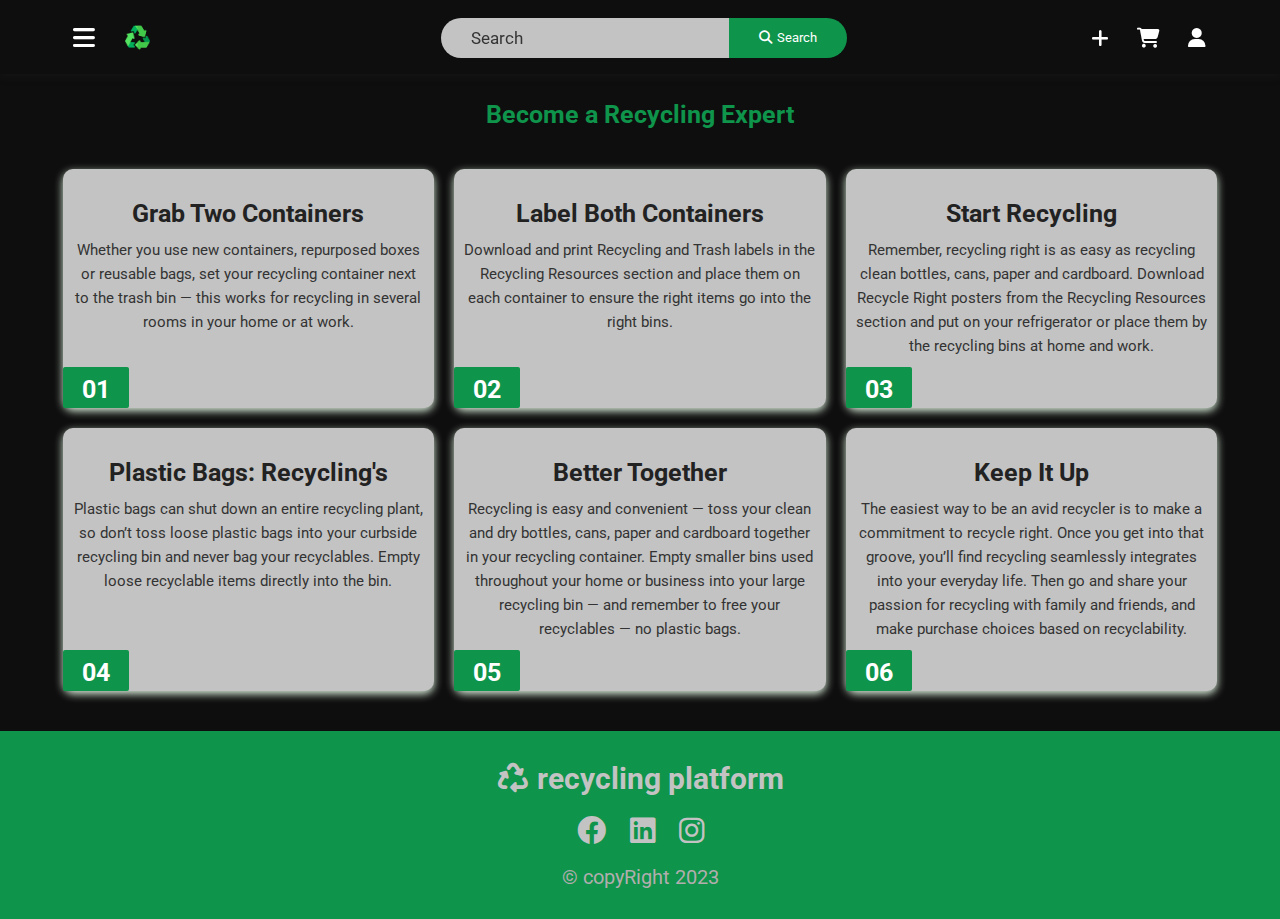
<file: learnMore.html>
<!DOCTYPE html>
<html lang="en">
  <head>
    <meta charset="UTF-8" />
    <meta http-equiv="X-UA-Compatible" content="IE=edge" />
    <meta name="viewport" content="width=device-width, initial-scale=1.0" />
    <link rel="stylesheet" href="./Css/all.min.css" />
    <link rel="stylesheet" href="./Css/style.css" />
    <link rel="preconnect" href="https://fonts.googleapis.com" />
    <link rel="preconnect" href="https://fonts.gstatic.com" crossorigin />
    <link
      href="https://fonts.googleapis.com/css2?family=Cairo:wght@300;400;500;600;700;900&family=Jomhuria&family=Open+Sans:ital,wght@0,300;0,500;0,700;0,800;1,400;1,800&family=Poppins:ital,wght@0,200;0,500;0,700;0,800;1,100;1,300&family=Roboto:ital,wght@0,100;0,400;0,500;0,700;0,900;1,100;1,300;1,400;1,500;1,700&family=Work+Sans:ital,wght@0,100;0,300;0,400;0,500;1,500;1,700;1,900&display=swap"
      rel="stylesheet"
    />
    <link rel="icon" href="./Imeges/recycle-symbol.png">
    <title>  recycle expert </title>
    <script src="main.js" defer></script>
  </head>
  <body>
    <section class="navabr">
      <nav class="nav">
        <div class="container">
          <div class="logo">
            <i class="fa-solid fa-bars" id="fa-bars"></i>
            <img src="./Imeges/recycle-symbol.png" alt="" />
          </div>
          <div class="search">
            <input id="Search" type="text" placeholder="Search" />

            <button>
              <i class="fa-sharp fa-solid fa-magnifying-glass"></i>Search
            </button>
          </div>
          <div class="left-Icons">
            <i
              id="fa-magnifying-glass"
              class="fa-sharp fa-solid fa-magnifying-glass"
            ></i>
            <i class="fa-solid fa-plus"></i>
            <i class="fa-solid fa-cart-shopping"></i>
            <i class="fa-solid fa-user"></i>
          </div>
        </div>
        <!-- start list -->
        <div class="categoriesList" id="categoriesList">
          <div class="container">
            <div class="nav">
              <img src="./Imeges/recycle-symbol.png" alt="" />
              <i class="fa-solid fa-x"></i>
            </div>
            <div class="probCon">
              <ul class="prob" id="fa-magnifying-glass">
                <li>features</li>
                <li>
                  <i class="fa-solid fa-moon"></i> <a href="">dark Mode</a>
                </li>
                <li>
                  <i class="fa-solid fa-user-plus"></i> <a href="">register</a>
                </li>
                <li>
                  <i class="fa-solid fa-plus"></i>
                  <a href="">Add an announce</a>
                </li>
                <li class="search" id="fa-magnifying-glass">
                  <i class="fa-sharp fa-solid fa-magnifying-glass"></i>
                  <a id="fa-magnifying-glass" href="#fa-magnifying-glass"
                    >Search</a
                  >
                </li>
              </ul>
              <ul class="prob">
                <li>language</li>
                <li>English</li>
                <li>frensh</li>
                <li>arabic</li>
              </ul>
              <ul class="prob">
                <li>categories</li>
                <li>
                  <i class="fa-sharp fa-solid fa-book"></i>
                  <a href="#Paper">Wasted Paper </a>
                </li>
                <li>
                  <i class="fa-solid fa-flask"></i>
                  <a href="#plastic">plastic Recycling</a>
                </li>
                <li>
                  <i class="fa-solid fa-hammer"></i>
                  <a href="#Metal">Metal Recycling</a>
                </li>
                <li>
                  <i class="fa-solid fa-laptop"></i
                  ><a href="#Electronics">Electronics Recycling</a>
                </li>
                <li>
                  <i class="fa-sharp fa-solid fa-tree"></i
                  ><a href="#Wood">Wood Recycling</a>
                </li>
                <li>
                  <i class="fa-solid fa-champagne-glasses"></i>
                  <a href="#Glass">Glass Recycling</a>
                </li>
                <li>
                  <i class="fa-sharp fa-solid fa-shirt"></i
                  ><a href="#Cloth">Cloth and Textile</a>
                </li>
                <li>
                  <i class="fa-solid fa-wand-magic-sparkles"></i
                  ><a href="#Others">Others</a>
                </li>
              </ul>
              <ul class="prob">
                <li>Help and setting</li>
                <li>
                  <a href="./learnMore.html">Become a Recycling Expert</a>
                </li>
                <li><a href="">do you have a problem?</a></li>
                <li><a href="">Contact Us </a></li>
              </ul>
            </div>
          </div>
        </div>
        <ul class="recomendation" id="recomendation">
          <h2>Search by category</h2>
          <div class="search">
            <input id="Search" type="text" placeholder="Search" />
            <button>
              <i class="fa-sharp fa-solid fa-magnifying-glass"></i>
              <p>Search</p>
            </button>
          </div>
          <li>
            <i class="fa-sharp fa-solid fa-book"></i>
            <a href="#Paper">Wasted Paper </a>
          </li>
          <li>
            <i class="fa-solid fa-flask"></i>
            <a href="#plastic">plastic Recycling</a>
          </li>
          <li>
            <i class="fa-solid fa-hammer"></i>
            <a href="#Metal">Metal Recycling</a>
          </li>
          <li>
            <i class="fa-solid fa-laptop"></i
            ><a href="#Electronics">Electronics Recycling</a>
          </li>
          <li>
            <i class="fa-sharp fa-solid fa-tree"></i
            ><a href="#Wood">Wood Recycling</a>
          </li>
          <li>
            <i class="fa-solid fa-champagne-glasses"></i>
            <a href="#Glass">Glass Recycling</a>
          </li>
          <li>
            <i class="fa-sharp fa-solid fa-shirt"></i
            ><a href="#Cloth">Cloth and Textile</a>
          </li>
          <li>
            <i class="fa-solid fa-wand-magic-sparkles"></i
            ><a href="#Others">Others</a>
          </li>
        </ul>
      </nav>
    </section>
    <!-- End navBAr -->
    <!-- Start recycle right  -->
    <section class="recycleRight">
      <h2>Become a Recycling Expert</h2>
      <div class="container">
        <div class="box">
          <div class="animation1"></div>
          <h3>Grab Two Containers</h3>
          <p>
            Whether you use new containers, repurposed boxes or reusable bags,
            set your recycling container next to the trash bin — this works for
            recycling in several rooms in your home or at work.
          </p>
          <div class="details"></div>
        </div>
        <div class="box">
          <div class="animation1"></div>
          <h3>Label Both Containers</h3>
          <p>
            Download and print Recycling and Trash labels in the Recycling
            Resources section and place them on each container to ensure the
            right items go into the right bins.
          </p>
          <div class="details"></div>
        </div>
        <div class="box">
          <div class="animation1"></div>
          <h3>Start Recycling</h3>
          <p>
            Remember, recycling right is as easy as recycling clean bottles,
            cans, paper and cardboard. Download Recycle Right posters from the
            Recycling Resources section and put on your refrigerator or place
            them by the recycling bins at home and work.
          </p>
          <div class="details"></div>
        </div>
        <div class="box">
          <div class="animation1"></div>
          <h3>Plastic Bags: Recycling's</h3>
          <p>
            Plastic bags can shut down an entire recycling plant, so don’t toss
            loose plastic bags into your curbside recycling bin and never bag
            your recyclables. Empty loose recyclable items directly into the
            bin.
          </p>
          <div class="details"></div>
        </div>
        <div class="box">
          <div class="animation1"></div>
          <h3>Better Together</h3>
          <p>
            Recycling is easy and convenient — toss your clean and dry bottles,
            cans, paper and cardboard together in your recycling container.
            Empty smaller bins used throughout your home or business into your
            large recycling bin — and remember to free your recyclables — no
            plastic bags.
          </p>
          <div class="details"></div>
        </div>
        <div class="box">
          <div class="animation1"></div>
          <h3>Keep It Up</h3>
          <p>
            The easiest way to be an avid recycler is to make a commitment to
            recycle right. Once you get into that groove, you’ll find recycling
            seamlessly integrates into your everyday life. Then go and share
            your passion for recycling with family and friends, and make
            purchase choices based on recyclability.
          </p>
          <div class="details"></div>
        </div>
      </div>
    </section>
    <!-- end recycle right  -->
       <!-- start footer  -->
    <footer>
      <h3> <i class="fa-solid fa-recycle"></i> recycling platform</h3>
      <div class="social">
        <i class="fa-brands fa-facebook"></i>
        <i class="fa-brands fa-linkedin"></i>
        <i class="fa-brands fa-instagram"></i>
      </div>
      <p>&copy; copyRight 2023</p>
    </footer>
    <!-- End footer  -->
  </body>
</html>
</file>
<file: Css/style.css>
* {
  padding: 0;
  margin: 0;
  box-sizing: border-box;
  font-family: "Roboto", sans-serif;
  scroll-behavior: smooth;
}
:root {
  --mainTrantion: 0.4s;
  --darkModeColor: #0e0e0e;
  --nightModeColor: #fff;
  --mainColor: #0f944b;
}
button,a {
  cursor: pointer;
}
html {
  scroll-behavior: smooth;
}
/*  start containet "for responsive "  */
.container {
  padding-left: 15px;
  padding-right: 15px;
  margin-left: auto;
  margin-right: auto;
}

/* Small */
@media (min-width: 768px) {
  .container {
    width: 750px;
  }
}
/* Medium */
@media (min-width: 992px) {
  .container {
    width: 970px;
  }
}
/* Large */
@media (min-width: 1200px) {
  .container {
    width: 1185px;
  }
}
/* end container */
/* start navBar */
.navabr {
  position: fixed;
  z-index: 7;
  width: 100%;
}
.nav {
  box-shadow: rgba(42, 42, 42, 0.24) 0px 3px 8px;
  color: var(--nightModeColor);
  background-color: var(--darkModeColor);
  padding: 15px 0;
  position: relative;
  height: 74px;
  transition: var(--mainTrantion);
}
.nav::after {
  content: "";
  position: absolute;
  left: 0;
  top: 0;
  z-index: 3;
  width: 100%;
  height: 200vh;
  background-color: rgb(0 0 0 / 60%);
  display: none;
}
.nav.clicked::after {
  display: block;
}
.nav .container {
  display: flex;
  justify-content: space-between;
  align-items: center;
  gap: 20px;
}
.nav .container .logo {
  display: flex;
  align-items: center;
  justify-content: center;
}
.nav .container .logo h2 {
  margin-left: 5px;
}
.nav .container .logo i {
  margin-right: 20px;
  font-size: 20px;
  cursor: pointer;
}
.nav .container .logo .fa-bars {
  font-size: 25px;
  padding: 10px;
}
.nav .container .logo img {
  width: 25px;
}
.nav .container .logo .fa-magnifying-glass {
  display: none;
}
@media (min-width: 967px) {
  .nav .container .left-Icons .fa-magnifying-glass {
    display: none;
  }
}
.nav .container .logo .fa-bars:hover {
  background-color: #383838;
}
.nav .container > .search {
  position: relative;
  width: 30%;
  display: none;
  text-align: center;
}
.nav .container .search input {
  padding: 10px 30px;
  width: 100%;
  background-color: #c3c3c3;
  border-radius: 20px 0 0 20px;
  outline: none;
  caret-color: var(--mainColor);
  border: none;
  height: 40px;
  font-size: 17px;
}
@media (min-width: 991px) {
  .nav .container .search {
    display: block;
  }
}
/* .nav .container .search input:focus .recomendation {
  display: none;
} */
.nav .recomendation {
  position: absolute;
  width: 100%;
  background-color: var(--darkModeColor);
  top: 100%;
  box-shadow: var(--mainColor) 0px 1px 2px;
  left: 50%;
  transform: translateX(-50%);
  list-style: none;
  color: #0c753b;
  transition: var(--mainTrantion);
  align-items: center;
  justify-content: center;
  flex-wrap: wrap;
  gap: 1%;
  padding: 20px;
  display: none;
  opacity: 0;
}

@media (min-width: 767px) {
  .nav .recomendation {
    width: 80%;
  }
}

.nav .recomendation.delete {
  opacity: 1;
  display: flex;
}
.nav .recomendation h2 {
  width: 100%;
  font-size: 18px;
  color: white;
  text-align: left;
  display: none;
  font-weight: normal;
  margin: 20px 65px 20px;
  letter-spacing: 1.5px;
}
@media (min-width: 991px) {
  .nav .recomendation h2 {
    display: inline-block;
  }
}
.nav .recomendation .search {
  width: 90%;
  display: flex;
  align-items: center;
  margin: 0 0 20px 0;
  justify-content: center;
  position: relative;
}
.nav .recomendation input {
  padding: 10px 30px;
  width: 70%;
  background-color: #c3c3c3;
  border-radius: 20px 0 0 20px;
  outline: none;
  caret-color: var(--mainColor);
  border: none;
  font-size: 17px;
  height: 40px;
}
.nav .recomendation input:focus {
  outline: none;
  border: none;
}

.nav .recomendation button {
  padding: 20px 30px;
  border: none;
  width: 30%;
  border-radius: 0 20px 20px 0;
  text-align: center;
  transition: var(--mainTrantion);
  background-color: var(--mainColor);
  height: 40px;
  margin-left: -7px;
  display: flex;
  justify-content: center;
  align-items: center;
  color: white;
}
@media (min-width: 991px) {
  .nav .recomendation button {
    width: 20%;
  }
  .nav .recomendation .search {
    display: none;
  }
  .nav .recomendation a {
    font-size: 17px;
  }
}
.nav .recomendation button p {
  font-size: 17px;
  margin-left: 5px;
}
.nav .recomendation button i {
  font-size: 17px;
}
.nav .recomendation li:hover {
  background-color: rgb(112, 112, 112);
}
.nav .recomendation li {
  background-color: #333;
  border-radius: 20px;
  padding: 10px ;
  margin-bottom: 15px;
  transition: var(--mainTrantion);
  width: fit-content;
  text-align: center;
}
@media (min-width: 767px) {
  .nav .recomendation li{
    width: 30%;
  }
}
.nav .recomendation li a {
  text-decoration: none;
  font-size: 16px;
  color: white;
  margin-left: 5px;
}
.nav .recomendation li i {
  font-size: 20px;
}

.nav .container .search button {
  position: absolute;
  right: -60px;
  padding: 25px 35px;
  top: 50%;
  transform: translateY(-50%);
  transition: var(--mainTrantion);
  padding: 10px 30px;
  border-radius: 0 20px 20px 0;
  height: 40px;
  border: none;
  color: white;
  background-color: var(--mainColor);
}
.nav .container .search button i {
  margin-right: 5px;
}
.nav .container .search input:focus {
  color: #333;
}

.nav .container input::placeholder {
  color: rgb(54, 53, 53);
}
.nav .container .left-Icons i,
.nav .container .left-Icons a {
  font-size: 20px;
  color: white;
  text-decoration: none;
  padding: 12px;
  cursor: pointer;
}
.nav .container .left-Icons .fa-plus {
  display: none;
}
@media (min-width: 967px) {
  .nav .container .left-Icons .fa-plus {
    display: inline-block;
  }
}
.nav .container .left-Icons i:hover {
  background-color: #383838;
}
.nav .container i {
  transition: var(--mainTrantion);
  text-align: center;
  border-radius: 50%;
}
.categoriesList {
  height: 100vh;
  width: 80%;
  z-index: 4;
  position: fixed;
  top: 0;
  left: -100%;
  display: flex;
  align-items: center;
  justify-content: center;
  transition: var(--mainTrantion);
  color: var(--nightModeColor);
  background-color: var(--darkModeColor);
  overflow: hidden scroll;
}
/* Small */
@media (min-width: 567px) {
  .categoriesList {
    width: 50%;
  }
}
@media (min-width: 768px) {
  .categoriesList {
    width: 40%;
  }
}
/* Medium */
@media (min-width: 992px) {
  .categoriesList {
    width: 30%;
  }
}

.categoriesList.moveRight {
  left: 0;
}
.categoriesList .container {
  position: absolute;
  left: 0;
  top: 0;
  width: 100%;
  color: var(--nightModeColor);
  background-color: var(--darkModeColor);
  height: 100%;
  z-index: 3;
  text-align: center;
}

.categoriesList .container .nav {
  width: 100%;
  position: absolute;
  left: 0;
  top: 0;
  display: flex;
  justify-content: space-between;
  padding: 20px;
  align-items: center;
  color: black;
  box-shadow: rgba(59, 59, 59, 0.24) 0px 3px 8px;
  color: var(--nightModeColor);
  background-color: var(--darkModeColor);
  height: 65px;
}
/* width */
::-webkit-scrollbar {
  width: 10px;
}

/* Track */
::-webkit-scrollbar-track {
  background: #f1f1f1;
}

/* Handle */
::-webkit-scrollbar-thumb {
  background: #888;
}

/* Handle on hover */
::-webkit-scrollbar-thumb:hover {
  background: #555;
}
.categoriesList .container .nav i {
  font-size: 20px;
  z-index: 3;
  transition: var(--mainTrantion);
  padding: 15px;
}
.categoriesList .container .nav i:hover {
  background-color: #383838;
}
.categoriesList .container .nav img {
  width: 25px;
}
.categoriesList .container .probCon {
  display: flex;
  flex-direction: column;
  align-items: left;
  justify-content: center;
  position: absolute;
  min-height: 100%;
  width: 100%;
  top: 70px;
  left: 0;
  /* background-color: white; */
  text-align: left;
}
.categoriesList .container .probCon .prob {
  list-style: none;
}
.categoriesList .container .probCon .prob li,
.categoriesList .container .probCon .prob li a {
  color: var(--nightModeColor);
  padding: 20px;
  font-size: 17px;
  text-transform: capitalize;
  text-decoration: none;
  transition: var(--mainTrantion);
  border-radius: 20px;
}

.categoriesList .container .probCon .prob li:not(:first-child):hover {
  background-color: #333;
}
.categoriesList .container .probCon .prob li i {
  font-size: 20px;
  color: var(--mainColor);
  margin-right: 8px;
}
.categoriesList .container .probCon .prob li:first-child {
  color: rgb(149, 147, 147);
}
/* Start landing  */
.landing {
  position: relative;
  height: 100vh;
  background: url(../Imeges/killari-hotaru-6ZGEQb-CxIo-unsplash.jpg);
  background-size: cover;
  padding: 10px;
  background-repeat: no-repeat;
  display: flex;
  align-items: center;
  flex-direction: column;
  gap: 2%;
  color: white;
  z-index: 2;
}
.landing::after {
  content: "";
  position: absolute;
  width: 100%;
  height: 100%;
  left: 0;
  top: 0;
  background-color: rgba(0, 0, 0, 0.85);
  z-index: -1;
}
.landing .container .info {
  /* margin: 150px 0; */
  text-align: center;
  position: absolute;
  width: 100%;
  top: 50%;
  left: 50%;
  transform: translate(-50%, -50%);
}
@media (min-width: 991) {
  .landing .container .info {
    width: fit-content;
  }
}
.landing .container .info h2 {
  font-size: 35px;
  color: #0f944b;
  font-weight: bold;
  position: relative;
  margin-bottom: 20px;
}
@media (min-width: 767px) {
  .landing .container .info h2 {
    font-size: 45px;
  }
}

.landing .container p {
  color: #c3c3c3;
  display: inline-block;
  font-size: 18px;
  width: 70%;
}
.landing .container .btn {
  display: flex;
  margin-top: 20px;
  align-items: center;
  justify-content: center;
  flex-direction: column;
}
.landing .container button {
  padding: 15px 20px;
  width: fit-content;
  font-size: 20px;
  border-radius: 10px;
  margin: 10px;
  font-weight: bold;
  text-align: center;
  transition: var(--mainTrantion);
}
.landing .container button a {
  text-decoration: none;
}
@media (min-width: 767px) {
  .landing .container .btn {
    flex-direction: row;
  }
}
.landing .container button i {
  margin: 0 5px;
}
.landing .container .buy {
  background-color: var(--mainColor);
  color: white;
}
.landing .container .buy a {
  color: white;
  transition: var(--mainTrantion);
  text-decoration: none;
}
.landing .container .more {
  background-color: #c3c3c3;
}
.landing .container .more i {
  color: #555;
}
.landing .container .more a {
  color: #555;
}
.landing .container .buy:hover {
  background-color: #0c753b;
}
.landing .container .more:hover {
  background-color: #b6b4b4;
}

/* End landing  */
/* start learn more  */
.recycleRight {
  background-color: var(--darkModeColor);
  padding: 40px 0;
  color: white;
  text-align: center;
  overflow: hidden;
}
.recycleRight > h2 {
  text-align: center;
  color: #0f944b;
  font-size: 25px;
  margin: 20px auto;
  padding: 40px 0 20px;
  width: fit-content;
}
.recycleRight .container {
  display: grid;
  z-index: 3;
  grid-template-columns: repeat(auto-fill, minmax(280px, 1fr));
  gap: 20px;
  text-align: center;
  counter-reset: box-increament;
}
.recycleRight .container .box {
  background-color: #c3c3c3;
  padding: 30px 10px;
  border-radius: 10px;
  text-align: center;
  position: relative;
  box-shadow: #def1de 0px 3px 8px;
  transition: 1s ease;
  text-align: center;
  /* z-index: -1; */
}

.recycleRight .box:hover {
  transform: translateY(-6px);
}

.recycleRight .box::before {
  counter-increment: box-increament;
  content: "0" counter(box-increament);
  position: absolute;
  bottom: 0;
  left: 0;
  background-color: var(--mainColor);
  z-index: 2;
  padding: 8px;
  color: white;
  font-size: 25px;
  font-weight: bold;
  width: 50px;
  height: 25px;
  text-align: center;
  border-radius: 2px;
}
.recycleRight .container .box h3 {
  color: #222;
  font-size: 25px;
  font-weight: bolder;
}
.recycleRight .container .box > p {
  margin: 10px 0 20px;
  font-size: 15px;
  line-height: 1.6;
  color: #333;
}
/* .recycleRight .box .details::after {
  content: "";
  position: absolute;
  width: 40px;
  height: 41px;
  bottom: 0;
  background-color: var(--mainColor);
  left: 40px;
  transform: skew(-33deg);
}
.recycleRight .box .details::before {
  content: "";
  position: absolute;
  width: 50px;
  height: 41px;
  bottom: 0;
  background-color: var(--mainColor);
  left: 70px;
  transform: skew(-33deg);
  /* z-index: 33; */
/* }  */
/* end learn more */
.mainCard {
  padding-top: 30px;
  background-color: black;
  position: relative;
}
.mainCard > h2 {
  text-align: center;
  text-transform: capitalize;
  color: var(--mainColor);
  font-size: 35px;
  margin-bottom: 20px;
  font-weight: 800;
  letter-spacing: 1.5px;
}
.mainCard > h2 i {
  color: var(--mainColor);
  font-size: 30px;
  margin-right: 5px;
}
.mainPage {
  position: relative;
  padding: 1px 40px;
  border: none;
}
@media (min-width: 991px) {
  .mainPage {
    padding: 0px 40px;
  }
}

.mainPage .icon i {
  position: absolute;
  top: 47%;
  transform: translateY(-50%);
  color: #b7ffd7;
  text-align: center;
  padding: 10px;
  font-size: 30px;
  font-weight: bold;
  transition: var(--mainTrantion);
  z-index: 5;
  border-radius: 50%;
}
.mainPage .icon i:hover {
  background-color: #383838;
}
.mainPage .fa-angle-left {
  left: 5px;
}
.mainPage .fa-angle-right {
  right: 5px;
}
.bigCard {
  width: 100%;
  overflow-x: hidden;
  position: relative;
  padding: 0;
  scroll-behavior: smooth;
}

.mainPage .card {
  display: flex;
  position: relative;
  margin-bottom: 50px;
  overflow-x: auto;
  transition: 0.2s linear;
  gap: 2%;
  scroll-behavior: smooth;
  width: 100%;
}
.mainPage .card::-webkit-scrollbar {
  display: none;
}

.mainPage .bigCard > h2 {
  z-index: 12;
  text-decoration: none;
  color: #c3c3c3;
  margin-bottom: 15px;
  font-size: 22px;
  margin-left: 5px;
}
.mainPage .bigCard > h2 i {
  color: var(--mainColor);
  margin-right: 5px;
  font-size: 22px;
}
.mainPage .card .box {
  background-color: #252424;
  transition: var(--mainTrantion) linear;
  width: 48%;
  flex: 0 0 auto;
  overflow: hidden;
  height: 250px;
  position: relative;
  border-radius: 10px;
}


/* Small */
@media (min-width: 567px) {
  .mainPage .card .box {
    width: 30.6%;
    gap: 2%;
  }
  .mainPage .card {
    gap: 2%;
  }
}
@media (min-width: 768px) {
  .mainPage .card .box {
    width: 22.5%;
    gap: 2%;
  }
  .mainPage .card {
    gap: 2%;
  }
}
/* Medium */
@media (min-width: 992px) {
  .mainPage .card .box {
    width: 17.6%;
    gap: 2%;
    height: 320px;
  }
  .mainPage .card {
    gap: 2%;
  }
}
/* Large */
@media (min-width: 1200px) {
  .mainPage .card .box {
    width: 15.5%;
    gap: 1%;
  }
  .mainPage .card {
    gap: 1%;
  }
}
.mainPage .card .box img {
  position: absolute;
  max-width: 100%;
  height: 57%;
  top: 0;
  left: 0;
  object-fit: cover;
}

.mainPage .card .box .more {
  display: flex;
  justify-content: start;
  flex-direction: column;
  align-items: flex-start;
  position: absolute;
  width: 100%;
  height: 30%;
  top: 60%;
}
@media (min-width: 991px) {
  .mainPage .card .box .more p {
    /* margin: 10px 0; */
  }
  .mainPage .card .box button {
    padding: 15px;
  }
  .mainPage .card .box .more h3 {
    margin-bottom: 8px;
  }
  .mainPage .card .box img {
    height: 65%;
  }
  .mainPage .card .box::after  {
    height: 65%;
  }
  .mainPage .card .box .more {
    height: 30%;
    top: 65%;
  }
}
.mainPage .card .box .more h3 {
  color: #bbffd3;
  margin-top: 5px;
  font-size: 16px;
  width: 100%;
  text-align: center;
}
.mainPage .card .box .more p {
  margin-left: 10px;
  margin-top: 2px;
  color: #c3c3c3;
  font-size: 15px;
}
.mainPage .card .box .more p span {
  font-weight: bold;
}
.mainPage .card .box .footer p {
  color: #c3c3c3;
  margin-left: 20px;
}
.mainPage .card .box button {
  position: absolute;
  bottom: 0;
  width: 100%;
  background: var(--mainColor);
  color: #c3c3c3;
  text-align: center;
  margin: auto;
  border-radius: 10px;
  border: none;
  font-size: 17px;
  padding: 7px 10px;
  left: 50%;
  transform: translateX(-50%);

}

.mainPage .card .box .footer i {
  color: var(--mainColor);
  font-size: 20px;
}
.mainPage .card .box .footer .fully {
  display: none;
}
.mainPage .card .box .footer .fullSave {
  display: none;
}
/* Start footer  */
footer {
  background-color: var(--mainColor);
  background-size: cover;
  text-align: center;
  position: relative;
  padding: 30px;
}
footer h3 {
  color: #c3c3c3;
  font-size: 30px;
  font-weight: bolder;
  margin-bottom: 10px;
}
footer .social {
  text-align: center;
  margin-bottom: 10px;
}
footer .social i {
  font-size: 29px;
  padding: 10px;
  cursor: pointer;
  color: #c3c3c3;
  transition: var(--mainTrantion);
}
footer .social i:hover {
  transform: scale(1.1);
}
footer p {
  color: rgb(177, 174, 174);
  font-size: 20px;
}

/* End footer  */
/*start product description */

.product {
  padding: 5px 20px;
  background-color: var(--darkModeColor);
  position: relative;
  top: 74px;
}
body {
  background-color: var(--darkModeColor);
}
.product .parent {
  background-color: rgb(23, 23, 23);
  padding: 20px;
  margin-bottom: 80px;
  display: flex;
  justify-content: space-between;
  flex-wrap: wrap;
  align-items: flex-start;
  width: 100%;
}
.product .parent > h2 {
  width: 100%;
  text-align: center;
  font-size: 25px;
  text-transform: capitalize;
  margin-bottom: 30px;
  font-weight: bolder;
  color: #c3c3c3;
}
.product .parent .imgContent {
  position: relative;
  height: fit-content;
  width: 100%;
  height: fit-content;
}
.product .parent .btns {
  text-align: left;
  margin: 30px auto;
}
.product .parent .btns i {
  margin-right: 4px;
}
.product .parent .btns a {
  border-radius: 5px;
  text-decoration: none;
  background-color: var(--mainColor);
  font-size: 18px;
  color: #c3c3c3;
  padding: 10px 20px;
  margin-right: 10px;
}
.product .parent .btns .call {
  background-color: rgb(22, 135, 255);
}
.product .parent .info {
  width: 100%;
  /* display: flex; */
  flex-wrap: wrap;
  gap: 2%;
  justify-content: center;
  align-items: center;
}
.product .parent .info .ad-description,
.product .parent .info .description,
.product .parent .info .Contact-details {
  width: fit-content;
  background-color: var(--darkModeColor);
  list-style: none;
  border-radius: 5px;
  position: relative;
  margin-top: 50px;
}
.product .parent .info .Contact-details {
  width: 100%;
}
.product .parent .info .description {
  width: 100%;
  padding: 20px;
  /* line-height: 1.4; */
  margin-bottom: 50px;
}
.product .parent .info .ad-description {
  width: 100%;
  margin-top: 50px;
}

.product .parent .info .ad-description li,
.product .parent .info .Contact-details li {
  color: #c3c3c3;
  /* margin: 10px; */
  padding: 10px 20px;
  font-size: 18px;
  text-transform: capitalize;
  font-weight: bold;
  position: relative;
  border-bottom: 1px solid #282828;
}
.product .parent .info .Contact-details li {
  color: var(--mainColor);
  display: flex;
  flex-wrap: wrap;
}
.product .parent .info .Contact-details li i {
  color: var(--mainColor);
  font-size: 18px;
  margin-right: 10px;
}
.product .parent .info .Contact-details li a {
  color: #c3c3c3;
  text-decoration: none;
  text-transform: none;
  font-size: 16px;
}
.product .parent .info .ad-description li span {
  color: var(--mainColor);
}
.product .parent .info .ad-description li p {
  position: absolute;
  left: 40%;
  top: 12px;
}
.product .parent .info .Contact-details li a {
  margin-left: 10px;
  margin-top: 2px;
}
.product .parent .info .description p {
  color: #c3c3c3;
}
.product .parent .info h3 {
  font-size: 20px;
  color: var(--mainColor);
  text-transform: capitalize;
  font-weight: bolder;
  position: absolute;
  top: -40px;
  left: 10px;
  margin: 5px 0 5px 10px;
}
.product .parent .images {
  position: relative;
  width: 100%;
  display: flex;
  justify-content: left;
  margin: auto;
  overflow-x: hidden;
  height: 300px;
  scroll-behavior: smooth;
  transition: var(--mainTrantion);
  border-radius: 20px;
}
.product .parent .images img {
  transition: var(--mainTrantion);
  object-fit: cover;
  width: 100%;
}
.product .parent .imgContent .icon {
  position: absolute;
  top: 47%;
  transform: translateY(-50%);
  color: #b7ffd7;
  text-align: center;
  padding: 10px;
  font-size: 30px;
  font-weight: bold;
  transition: var(--mainTrantion);
  z-index: 5;
  border-radius: 50%;
}
.product .parent .imgContent .icon:hover {
  background-color: #383838;
}
.product .parent .imgContent .left {
  left: -40px;
}
.product .parent .imgContent .right {
  right: -40px;
}
/*end  product description */
/* Loeder */
.parentLoeder {
  position: fixed;
  top: 50%;
  left: 50%;
  transform: translate(-50%, -50%);
  width: 100%;
  height: 200vh;
  z-index: 2121112121;
  display: flex;
  justify-content: center;
  background-color: black;
  align-items: center;
}
.parentLoeder.hide-loader {
  display: none;
}
.parentLoeder img {
  width: 50px;
}
</file>
<file: Css/regular.css>
/*!
 * Font Awesome Free 6.2.1 by @fontawesome - https://fontawesome.com
 * License - https://fontawesome.com/license/free (Icons: CC BY 4.0, Fonts: SIL OFL 1.1, Code: MIT License)
 * Copyright 2022 Fonticons, Inc.
 */
:root, :host {
  --fa-style-family-classic: 'Font Awesome 6 Free';
  --fa-font-regular: normal 400 1em/1 'Font Awesome 6 Free'; }

@font-face {
  font-family: 'Font Awesome 6 Free';
  font-style: normal;
  font-weight: 400;
  font-display: block;
  src: url("../webfonts/fa-regular-400.woff2") format("woff2"), url("../webfonts/fa-regular-400.ttf") format("truetype"); }

.far,
.fa-regular {
  font-weight: 400; }
</file>
